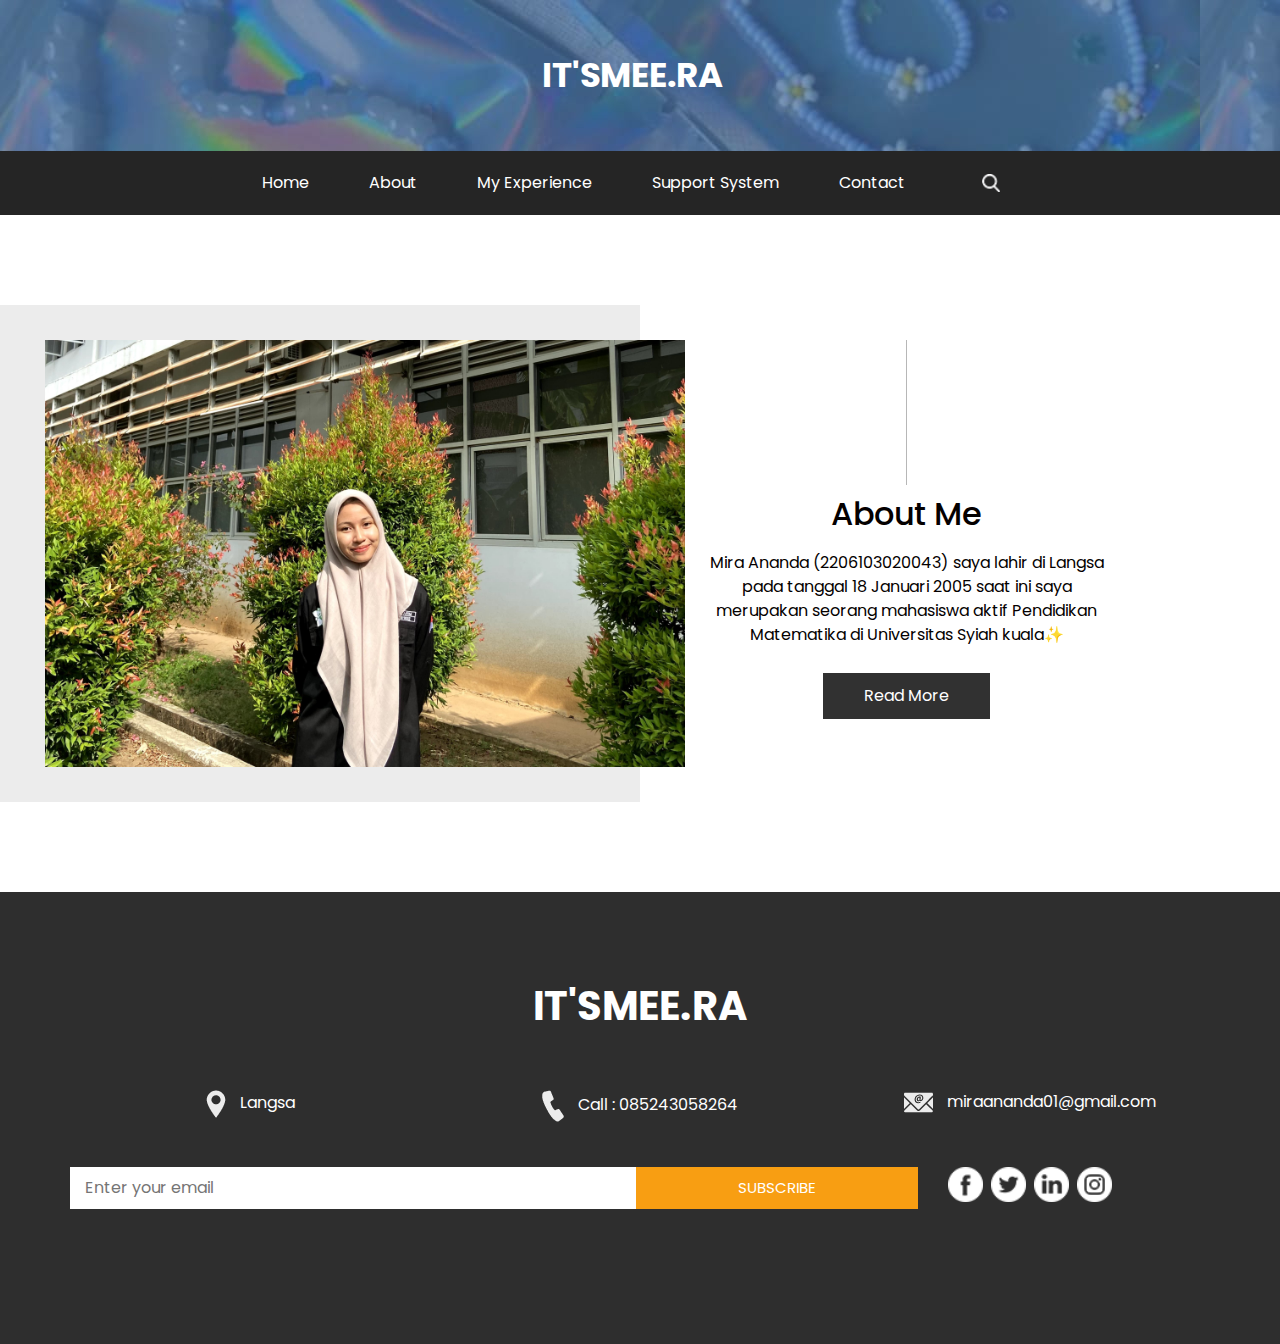
<file: about.html>
<!DOCTYPE html>
<html>

<head>
  <!-- Basic -->
  <meta charset="utf-8" />
  <meta http-equiv="X-UA-Compatible" content="IE=edge" />
  <!-- Mobile Metas -->
  <meta name="viewport" content="width=device-width, initial-scale=1, shrink-to-fit=no" />
  <!-- Site Metas -->
  <meta name="keywords" content="" />
  <meta name="description" content="" />
  <meta name="author" content="" />

  <title>it'smee.ra</title>

  <!-- slider stylesheet -->
  <link rel="stylesheet" type="text/css" href="https://cdnjs.cloudflare.com/ajax/libs/OwlCarousel2/2.1.3/assets/owl.carousel.min.css" />

  <!-- bootstrap core css -->
  <link rel="stylesheet" type="text/css" href="css/bootstrap.css" />

  <!-- fonts style -->
  <link href="https://fonts.googleapis.com/css?family=Baloo+Chettan|Dosis:400,600,700|Poppins:400,600,700&display=swap" rel="stylesheet" />
  <!-- Custom styles for this template -->
  <link href="css/style.css" rel="stylesheet" />
  <!-- responsive style -->
  <link href="css/responsive.css" rel="stylesheet" />
</head>

<body class="sub_page">
  <div class="hero_area">
    <!-- header section strats -->
    <div class="brand_box">
      <a class="navbar-brand" href="index.html">
        <span>
          it'smee.ra
        </span>
      </a>
    </div>
    <!-- end header section -->
  </div>

  <!-- nav section -->

  <section class="nav_section">
    <div class="container">
      <div class="custom_nav2">
        <nav class="navbar navbar-expand custom_nav-container ">
          <button class="navbar-toggler" type="button" data-toggle="collapse" data-target="#navbarSupportedContent" aria-controls="navbarSupportedContent" aria-expanded="false" aria-label="Toggle navigation">
            <span class="navbar-toggler-icon"></span>
          </button>

          <div class="collapse navbar-collapse" id="navbarSupportedContent">
            <div class="d-flex  flex-column flex-lg-row align-items-center">
              <ul class="navbar-nav  ">
                <li class="nav-item active">
                  <a class="nav-link" href="index.html">Home <span class="sr-only">(current)</span></a>
                </li>
                <li class="nav-item">
                  <a class="nav-link" href="about.html">About </a>
                </li>
                <li class="nav-item">
                  <a class="nav-link" href="myexperience.html">My Experience </a>
                </li>
                <li class="nav-item">
                  <a class="nav-link" href="testimonial.html">Support System </a>
                </li>
                <li class="nav-item">
                  <a class="nav-link" href="contact.html">Contact</a>
                </li>
               
              </ul>
              <form class="form-inline my-2 my-lg-0 ml-0 ml-lg-4 mb-3 mb-lg-0">
                <button class="btn  my-2 my-sm-0 nav_search-btn" type="submit"></button>
              </form>
            </div>
          </div>
        </nav>
      </div>
    </div>
  </section>

  <!-- end nav section -->

  <!-- about section -->

  <section class="about_section layout_padding">
    <div class="container-fluid">
      <div class="row">
        <div class="col-md-6 px-0">
          <div class="img-box">
            <img src="images/Mira.jpeg" alt="">
          </div>
        </div>
        <div class="col-md-5">
          <div class="detail-box">
            <div class="heading_container">
              <hr>
              <h2>
                About Me
              </h2>
            </div>
            <p>
              Mira Ananda (2206103020043)
              saya lahir di Langsa pada tanggal 18 Januari 2005
              saat ini saya merupakan seorang mahasiswa aktif Pendidikan Matematika di Universitas Syiah kuala✨
            </p>
            <a href= "portofoliomira.html" >Read More</a>
          </div>
        </div>
      </div>
    </div>
  </section>

  <!-- end about section -->

  <!-- info section -->

  <section class="info_section layout_padding">
    <div class="container">
      <div class="info_logo">
        <h2>
          it'smee.ra
        </h2>
      </div>
      <div class="info_contact">
        <div class="row">
          <div class="col-md-4">
            <a href="">
              <img src="images/location.png" alt="">
              <span>
                Langsa
              </span>
            </a>
          </div>
          <div class="col-md-4">
            <a href="">
              <img src="images/call.png" alt="">
              <span>
                Call : 085243058264
              </span>
            </a>
          </div>
          <div class="col-md-4">
            <a href="">
              <img src="images/mail.png" alt="">
              <span>
                miraananda01@gmail.com
              </span>
            </a>
          </div>
        </div>
      </div>
      <div class="row">
        <div class="col-md-8 col-lg-9">
          <div class="info_form">
            <form action="">
              <input type="text" placeholder="Enter your email">
              <button>
                subscribe
              </button>
            </form>
          </div>
        </div>
        <div class="col-md-4 col-lg-3">
          <div class="info_social">
            <div>
              <a href="">
                <img src="images/facebook-logo-button.png" alt="">
              </a>
            </div>
            <div>
              <a href="">
                <img src="images/twitter-logo-button.png" alt="">
              </a>
            </div>
            <div>
              <a href="">
                <img src="images/linkedin.png" alt="">
              </a>
            </div>
            <div>
              <a href="">
                <img src="images/instagram.png" alt="">
              </a>
            </div>
          </div>
        </div>
      </div>

    </div>
  </section>

  <!-- end info section -->


  <!-- footer section -->
 


  <script type="text/javascript" src="js/jquery-3.4.1.min.js"></script>
  <script type="text/javascript" src="js/bootstrap.js"></script>
  <script type="text/javascript" src="js/custom.js"></script>
</body>

</html>
</file>
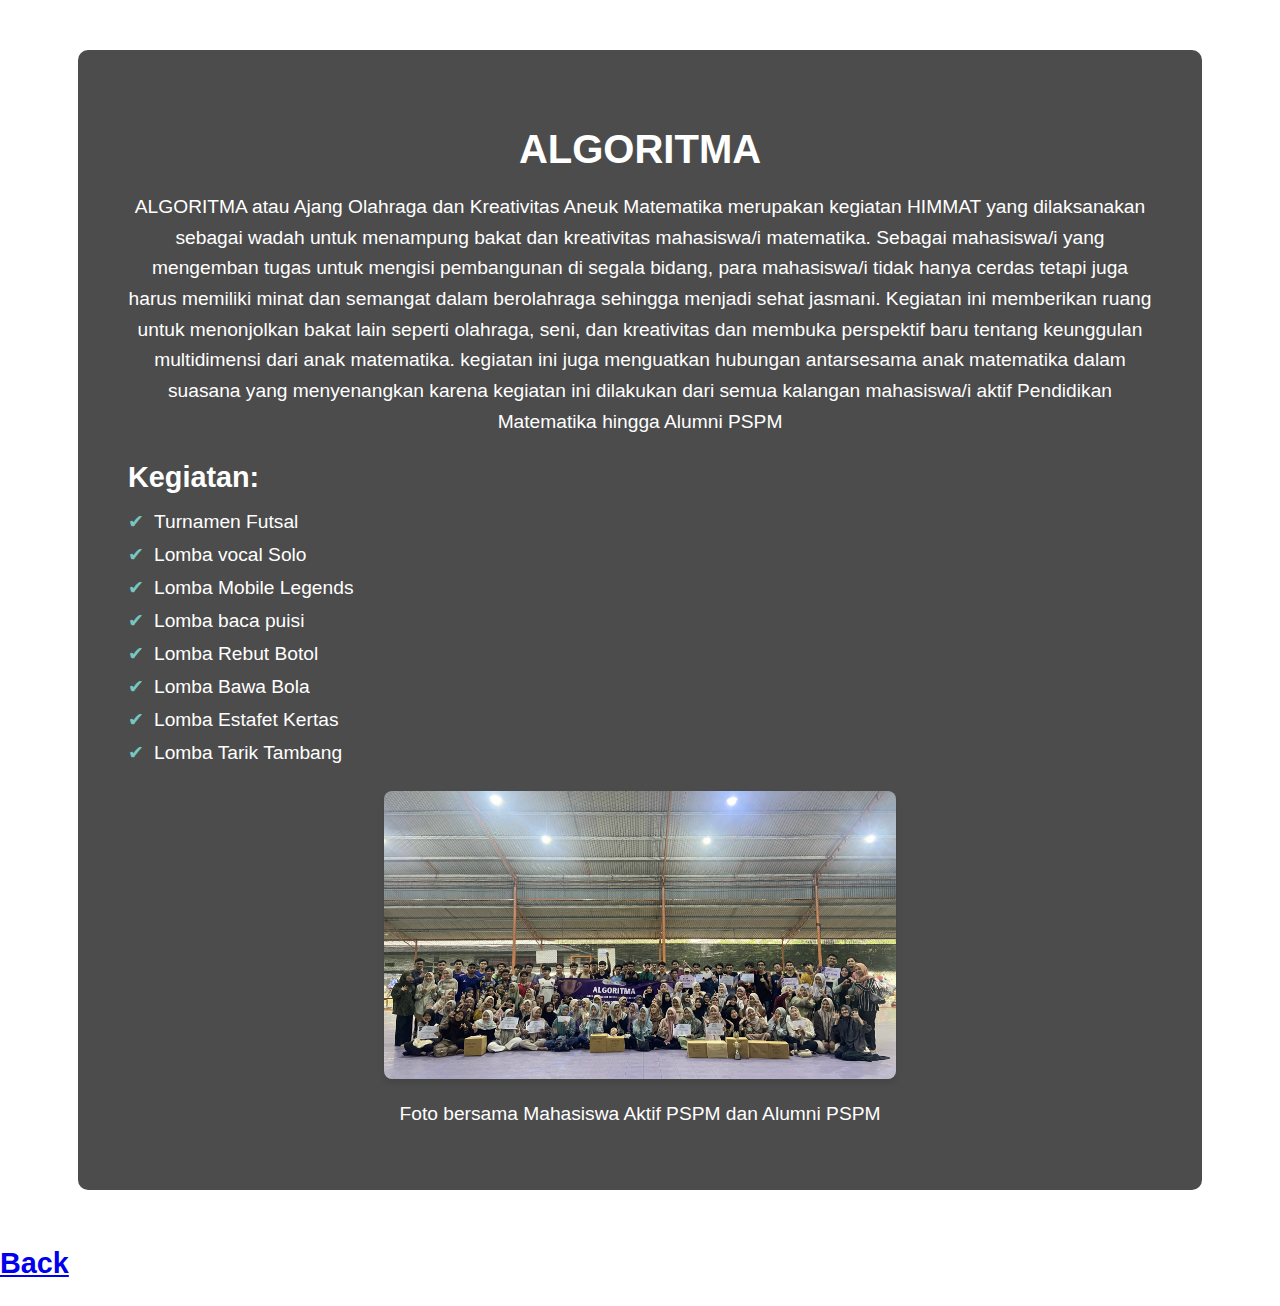
<file: algoritma.html>
<!DOCTYPE html>
<html lang="en">
<head>
    <meta charset="UTF-8">
    <meta name="viewport" content="width=device-width, initial-scale=1.0">
    <title>ALGORITMA</title>
    <style>
        body {
            font-family: Arial, sans-serif;
            margin: 0;
            padding: 0;
            background: url('https://example.com/sports_creativity_background.jpg') no-repeat center center fixed;
            background-size: cover;
            color: #fff;
        }
        .container {
            text-align: center;
            padding: 50px;
            background-color: rgba(0, 0, 0, 0.7);
            margin: 50px auto;
            border-radius: 10px;
            width: 80%;
        }
        h1 {
            font-size: 2.5em;
            margin-bottom: 20px;
        }
        img {
            display: block;
            max-width: 90%;
            max-width: 90%;
            max-height: 90%;
            border-radius: 10px;
            margin: 20px auto;
            border-radius: 8px;
            box-shadow: 0 4px 6px rgba(0, 0, 0, 0.1);
            
        }
        p {
            font-size: 1.2em;
            line-height: 1.6;
            margin: 10px 0;
        }
        .activities {
            margin-top: 20px;
            text-align: left;
        }
        .activities h2 {
            font-size: 1.8em;
            margin-bottom: 10px;}
            img {
            display: block;
            max-width: 50%;
            margin: 20px auto;
            border-radius: 8px;
            box-shadow: 0 4px 6px rgba(0, 0, 0, 0.1);
        }
        .activities ul {
            list-style: none;
            padding: 0;
        }
        .activities ul li {
            font-size: 1.2em;
            margin: 10px 0;
            display: flex;
            align-items: center;
        }
        .activities ul li::before {
            content: '✔';
            margin-right: 10px;
            color: #76c7c0;
        }
        footer {
            margin-top: 30px;
            font-size: 0.9em;
            color: #ccc;
        }
    </style>
</head>
<body>
    <div class="container">
        <h1>ALGORITMA</h1>
        <p>ALGORITMA atau Ajang Olahraga dan Kreativitas Aneuk Matematika merupakan kegiatan HIMMAT yang dilaksanakan sebagai wadah untuk menampung bakat dan kreativitas mahasiswa/i matematika.
            Sebagai mahasiswa/i yang mengemban tugas untuk mengisi pembangunan di segala bidang, para mahasiswa/i tidak hanya cerdas tetapi juga harus memiliki minat dan semangat dalam berolahraga sehingga menjadi sehat jasmani.
            Kegiatan ini memberikan ruang untuk menonjolkan bakat lain seperti olahraga, seni, dan kreativitas dan membuka perspektif baru tentang keunggulan multidimensi dari anak matematika.
        kegiatan ini juga menguatkan hubungan antarsesama anak matematika dalam suasana yang menyenangkan karena kegiatan ini dilakukan dari semua kalangan mahasiswa/i aktif Pendidikan Matematika hingga Alumni PSPM</P>
        <div class="activities">
            <h2>Kegiatan:</h2>
            <ul>
                <li>Turnamen Futsal</li>
                <li>Lomba  vocal Solo</li>
                <li>Lomba Mobile Legends</li>
                <li> Lomba baca puisi</li>
                <li>Lomba Rebut Botol</li>
                <li>Lomba Bawa Bola</li>
                <li>Lomba Estafet Kertas</li>
                <li>Lomba Tarik Tambang</li>
            </ul>
        </div>
<h1> <img src="images/ALGO2.jpeg" alt=""></h1>
<p>Foto bersama Mahasiswa Aktif PSPM dan Alumni PSPM</p>
    </div>
    <h2><p><a href="myexperience.html" class="btn btn-white btn-outline-white py-3 px-4">Back</a></p></h2>

    

</body>
</html>
</file>
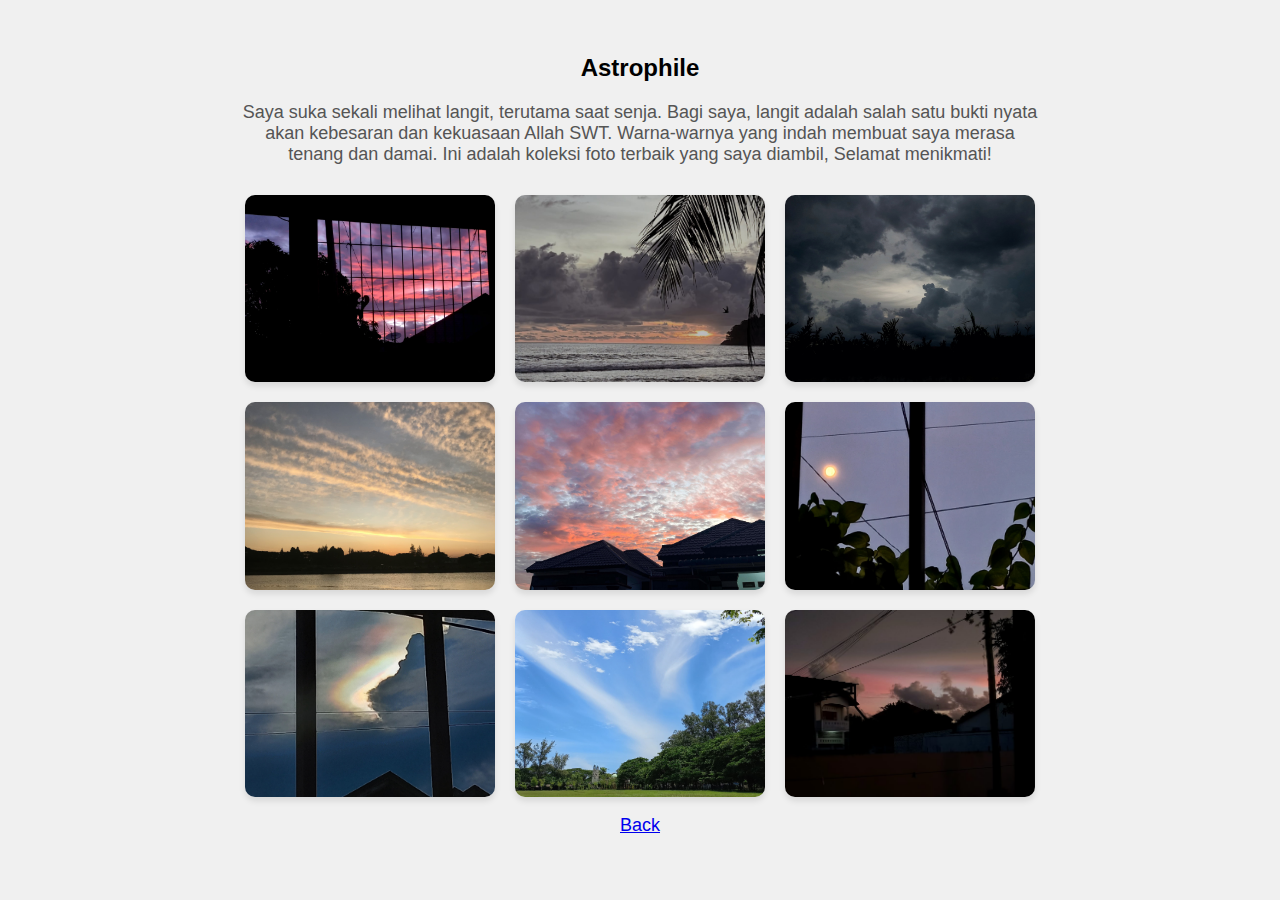
<file: astropile.html>
<!DOCTYPE html>
<html lang="en">
<head>
    <meta charset="UTF-8">
    <meta name="viewport" content="width=device-width, initial-scale=1.0">
    <title>Astrophile</title>
    <style>
        body {
            font-family: Arial, sans-serif;
            margin: 0;
            padding: 0;
            height: 100vh;
            display: flex;
            flex-direction: column;
            justify-content: center; /* Mengatur semua konten di tengah */
            align-items: center;
            background-color: #f0f0f0;
        }
        .content {
            text-align: center;
            max-width: 800px;
        }
        .content h1 {
            font-size: 32px;
            color: #222;
            margin-bottom: 20px; /* Jarak antara judul dan paragraf */
        }
        .content p {
            font-size: 18px;
            color: #555;
            margin-bottom: 30px; /* Jarak antara paragraf dan foto */
        }
        .photo-container {
            display: flex;
            justify-content: center;
            gap: 20px; /* Jarak horizontal antar foto */
            flex-wrap: wrap; /* Membuat foto turun ke baris berikut jika layar terlalu kecil */
        }
        .photo-container img {
            width: 250px; /* Mengatur lebar foto */
            height: auto;
            border-radius: 10px;
            box-shadow: 0 4px 6px rgba(0, 0, 0, 0.1);
            transition: transform 0.3s;
        }
        .photo-container img:hover {
            transform: scale(1.05);
            
        }
    </style>

</head>
<body>

<!-- Content -->
<div class="content">
    <!-- Profil -->
    <div class="section"> 
        <h2>Astrophile</h2>
        <p>Saya suka sekali melihat langit, terutama saat senja. 
            Bagi saya, langit adalah salah satu bukti nyata akan kebesaran dan kekuasaan Allah SWT. 
            Warna-warnya yang indah membuat saya merasa tenang dan damai.
            Ini adalah koleksi foto terbaik yang saya diambil, Selamat menikmati!</p>

    <div class="photo-container">
              <img src="images/L-1.jpeg" alt="">
              <img src="images/L-2.jpeg" alt="">
              <img src="images/L-3.jpeg" alt="">
              <img src="images/L-4.jpeg" alt="">
              <img src="images/L-5.jpeg" alt="">
              <img src="images/L-6.jpeg" alt="">
              <img src="images/L-7.jpeg" alt="">
              <img src="images/L-8.jpeg" alt="">
              <img src="images/L-9.jpeg" alt="">
    </div>
            <p><a href="myexperience.html" class="btn btn-white btn-outline-white py-3 px-4">Back</a></p>

</body>
</html>
</file>
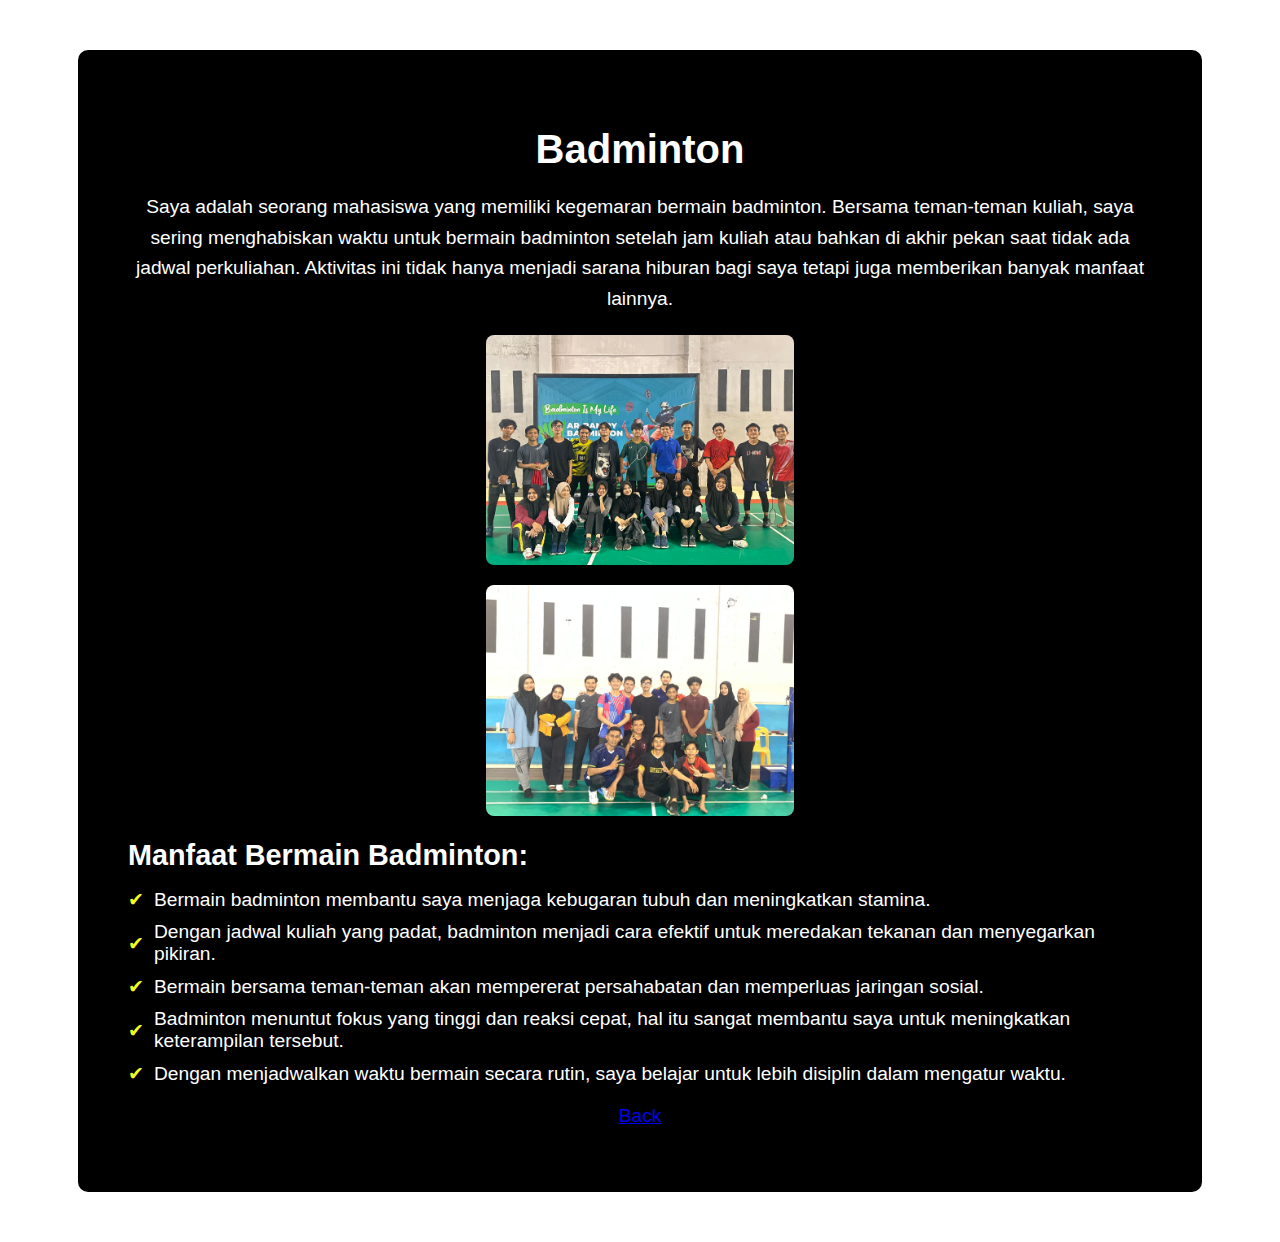
<file: badminton.html>
<!DOCTYPE html>
<html lang="en">
<head>
    <meta charset="UTF-8">
    <meta name="viewport" content="width=device-width, initial-scale=1.0">
    <title>Badminton</title>
    <style>
        body {
            font-family: Arial, sans-serif;
            margin: 0;
            padding: 0;
            background: url('https://example.com/badminton_background.jpg') no-repeat center center fixed;
            background-size: cover;
            color: #fff;
        }
        .container {
            text-align: center;
            padding: 50px;
            background-color: rgb(0, 0, 0);
            margin: 50px auto;
            border-radius: 10px;
            width: 80%;
        }
        h1 {
            font-size: 2.5em;
            margin-bottom: 20px;
        }
        p {
            font-size: 1.2em;
            line-height: 1.6;
            margin: 10px 0;
        }
        img {
            display: block;
            max-width: 30%;
            max-width: 30%;
            max-height: 30%;
            border-radius: 10px;
            margin: 20px auto;
            border-radius: 8px;
            box-shadow: 0 4px 6px rgba(0, 0, 0, 0.1);
            
        }
        .activities {
            margin-top: 20px;
            text-align: left;
        }
        .activities h2 {
            font-size: 1.8em;
            margin-bottom: 10px;
        }
        .activities ul {
            list-style: none;
            padding: 0;
        }
        .activities ul li {
            font-size: 1.2em;
            margin: 10px 0;
            display: flex;
            align-items: center;
        }
        .activities ul li::before {
            content: '✔';
            margin-right: 10px;
            color: #f0ff1f;
        }
        footer {
            margin-top: 30px;
            font-size: 0.9em;
            color: #ff8080;
        }
    </style>
</head>
<body>
    <div class="container">
        <h1>Badminton</h1>
        <p>Saya adalah seorang mahasiswa yang memiliki kegemaran bermain badminton. Bersama teman-teman kuliah, saya sering menghabiskan waktu untuk bermain badminton 
           setelah jam kuliah atau bahkan di akhir pekan saat tidak ada jadwal perkuliahan.
           Aktivitas ini tidak hanya menjadi sarana hiburan bagi saya tetapi juga memberikan banyak manfaat lainnya.
        </p>
        <img src="images/B-1 (1).jpeg" alt="">
              <img src="images/B-2.jpeg" alt="">
              
        <div class="activities">
            <h2>Manfaat Bermain Badminton:</h2>
            <ul>
                <li>Bermain badminton membantu saya menjaga kebugaran tubuh dan meningkatkan stamina.</li>
                
                <li>Dengan jadwal kuliah yang padat, badminton menjadi cara efektif untuk meredakan tekanan dan menyegarkan pikiran.</li>
                
                <li> Bermain bersama teman-teman akan mempererat persahabatan dan memperluas jaringan sosial.</li>
                
                <li> Badminton menuntut fokus yang tinggi dan reaksi cepat, hal itu sangat membantu saya untuk meningkatkan keterampilan tersebut.</li>
                
                <li> Dengan menjadwalkan waktu bermain secara rutin, saya belajar untuk lebih disiplin dalam mengatur waktu.</li>
            </ul>
        </div>

        <p><a href="myexperience.html" class="btn btn-white btn-outline-white py-3 px-4">Back</a></p>
    </div>
</body>
</html>
</file>
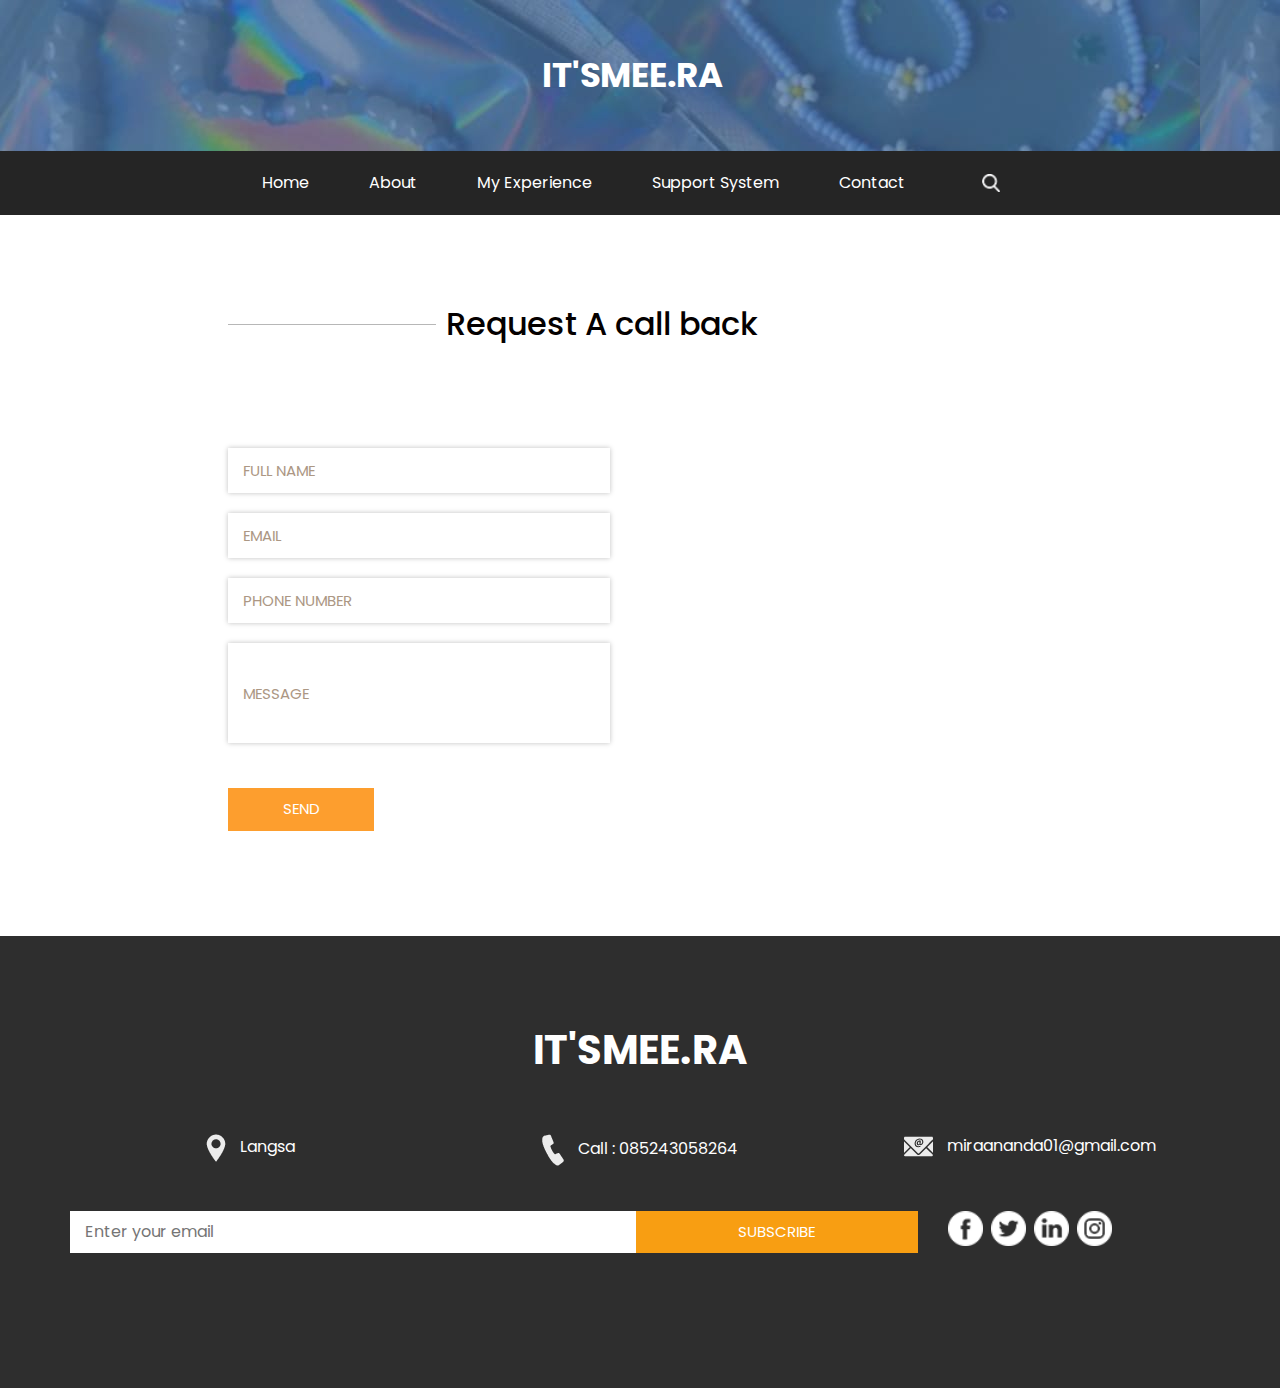
<file: contact.html>
<!DOCTYPE html>
<html>

<head>
  <!-- Basic -->
  <meta charset="utf-8" />
  <meta http-equiv="X-UA-Compatible" content="IE=edge" />
  <!-- Mobile Metas -->
  <meta name="viewport" content="width=device-width, initial-scale=1, shrink-to-fit=no" />
  <!-- Site Metas -->
  <meta name="keywords" content="" />
  <meta name="description" content="" />
  <meta name="author" content="" />

  
  <title>it'smee.ra</title>

  <!-- slider stylesheet -->
  <link rel="stylesheet" type="text/css" href="https://cdnjs.cloudflare.com/ajax/libs/OwlCarousel2/2.1.3/assets/owl.carousel.min.css" />

  <!-- bootstrap core css -->
  <link rel="stylesheet" type="text/css" href="css/bootstrap.css" />

  <!-- fonts style -->
  <link href="https://fonts.googleapis.com/css?family=Baloo+Chettan|Dosis:400,600,700|Poppins:400,600,700&display=swap" rel="stylesheet" />
  <!-- Custom styles for this template -->
  <link href="css/style.css" rel="stylesheet" />
  <!-- responsive style -->
  <link href="css/responsive.css" rel="stylesheet" />
</head>

<body class="sub_page">
  <div class="hero_area">
    <!-- header section strats -->
    <div class="brand_box">
      <a class="navbar-brand" href="index.html">
        <span>
          it'smee.ra
        </span>
      </a>
    </div>
    <!-- end header section -->
  </div>

  <!-- nav section -->

  <section class="nav_section">
    <div class="container">
      <div class="custom_nav2">
        <nav class="navbar navbar-expand custom_nav-container ">
          <button class="navbar-toggler" type="button" data-toggle="collapse" data-target="#navbarSupportedContent" aria-controls="navbarSupportedContent" aria-expanded="false" aria-label="Toggle navigation">
            <span class="navbar-toggler-icon"></span>
          </button>

          <div class="collapse navbar-collapse" id="navbarSupportedContent">
            <div class="d-flex  flex-column flex-lg-row align-items-center">
              <ul class="navbar-nav  ">
                <li class="nav-item active">
                  <a class="nav-link" href="index.html">Home <span class="sr-only">(current)</span></a>
                </li>
                <li class="nav-item">
                  <a class="nav-link" href="about.html">About </a>
                </li>
                <li class="nav-item">
                  <a class="nav-link" href="myexperience.html">My Experience </a>
                </li>
                <li class="nav-item">
                  <a class="nav-link" href="testimonial.html">Support System </a>
                </li>
                <li class="nav-item">
                  <a class="nav-link" href="contact.html">Contact</a>
                </li>
                
              </ul>
              <form class="form-inline my-2 my-lg-0 ml-0 ml-lg-4 mb-3 mb-lg-0">
                <button class="btn  my-2 my-sm-0 nav_search-btn" type="submit"></button>
              </form>
            </div>
          </div>
        </nav>
      </div>
    </div>
  </section>

  <!-- end nav section -->


  <!-- contact section -->
  <section class="contact_section layout_padding">
    <div class="container-fluid">
      <div class="row">
        <div class="offset-lg-2 col-md-10 offset-md-1">
          <div class="heading_container">
            <hr>
            <h2>
              Request A call back
            </h2>
          </div>
        </div>
      </div>

      <div class="layout_padding2-top">
        <div class="row">
          <div class="col-lg-4 offset-lg-2 col-md-5 offset-md-1">
            <form action="send-email.php" method="POST">
              <div class="contact_form-container">
                <div>
                  <div>
                    <input type="text" placeholder="Full Name" />
                  </div>
                  <div>
                    <input type="email" placeholder="Email" />
                  </div>
                  <div>
                    <input type="text" placeholder="Phone Number" />
                  </div>
                  <div>
                    <input type="text" class="message_input" placeholder="Message" />
                  </div>
                  <div>
                    <button type="submit">
                      Send
                    </button>
                  </div>
                </div>
              </div>
            </form>

          </div>
          <div class="col-md-6 px-0">
            <div class="map_container">
              <div class="map-responsive">
                <iframe src="https://www.google.com/maps/embed?pb=!1m18!1m12!1m3!1d3977.6094601005575!2d97.9696834739649!3d4.4834201435049845!2m3!1f0!2f0!3f0!3m2!1i1024!2i768!4f13.1!3m3!1m2!1s0x30379b0119e6b3d7%3A0x775a419d473d545e!2sRumah%20Mira%20Ananda!5e0!3m2!1sid!2sid!4v1731339227228!5m2!1sid!2sid" width="600" height="450" style="border:0;" allowfullscreen="" loading="lazy" referrerpolicy="no-referrer-when-downgrade"></iframe>
              </div>
            </div>
          </div>
        </div>
      </div>
    </div>
  </section>
  <!-- end contact section -->


  <!-- info section -->

  <section class="info_section layout_padding">
    <div class="container">
      <div class="info_logo">
        <h2>
          it'smee.ra
        </h2>
      </div>
      <div class="info_contact">
        <div class="row">
          <div class="col-md-4">
            <a href="">
              <img src="images/location.png" alt="">
              <span>
                Langsa
              </span>
            </a>
          </div>
          <div class="col-md-4">
            <a href="">
              <img src="images/call.png" alt="">
              <span>
                Call : 085243058264
              </span>
            </a>
          </div>
          <div class="col-md-4">
            <a href="mailto:miraananda01@example.com">
              <img src="images/mail.png" alt=" ">
              <span>
                miraananda01@gmail.com
              </span>
            </a>
          </div>
        </div>
      </div>
      <div class="row">
        <div class="col-md-8 col-lg-9">
          <div class="info_form">
            <form action="">
              <input type="text" placeholder="Enter your email">
              <button>
                subscribe
              </button>
            </form>
          </div>
        </div>
        <div class="col-md-4 col-lg-3">
          <div class="info_social">
            <div>
              <a href="">
                <img src="images/facebook-logo-button.png" alt="">
              </a>
            </div>
            <div>
              <a href="">
                <img src="images/twitter-logo-button.png" alt="">
              </a>
            </div>
            <div>
              <a href="">
                <img src="images/linkedin.png" alt="">
              </a>
            </div>
            <div>
              <a href="">
                <img src="images/instagram.png" alt="">
              </a>
            </div>
          </div>
        </div>
      </div>

    </div>
  </section>

  <!-- end info section -->


  <!-- footer section -->
  


  <script type="text/javascript" src="js/jquery-3.4.1.min.js"></script>
  <script type="text/javascript" src="js/bootstrap.js"></script>
  <script type="text/javascript" src="js/custom.js"></script>

</body>

</html>
</file>
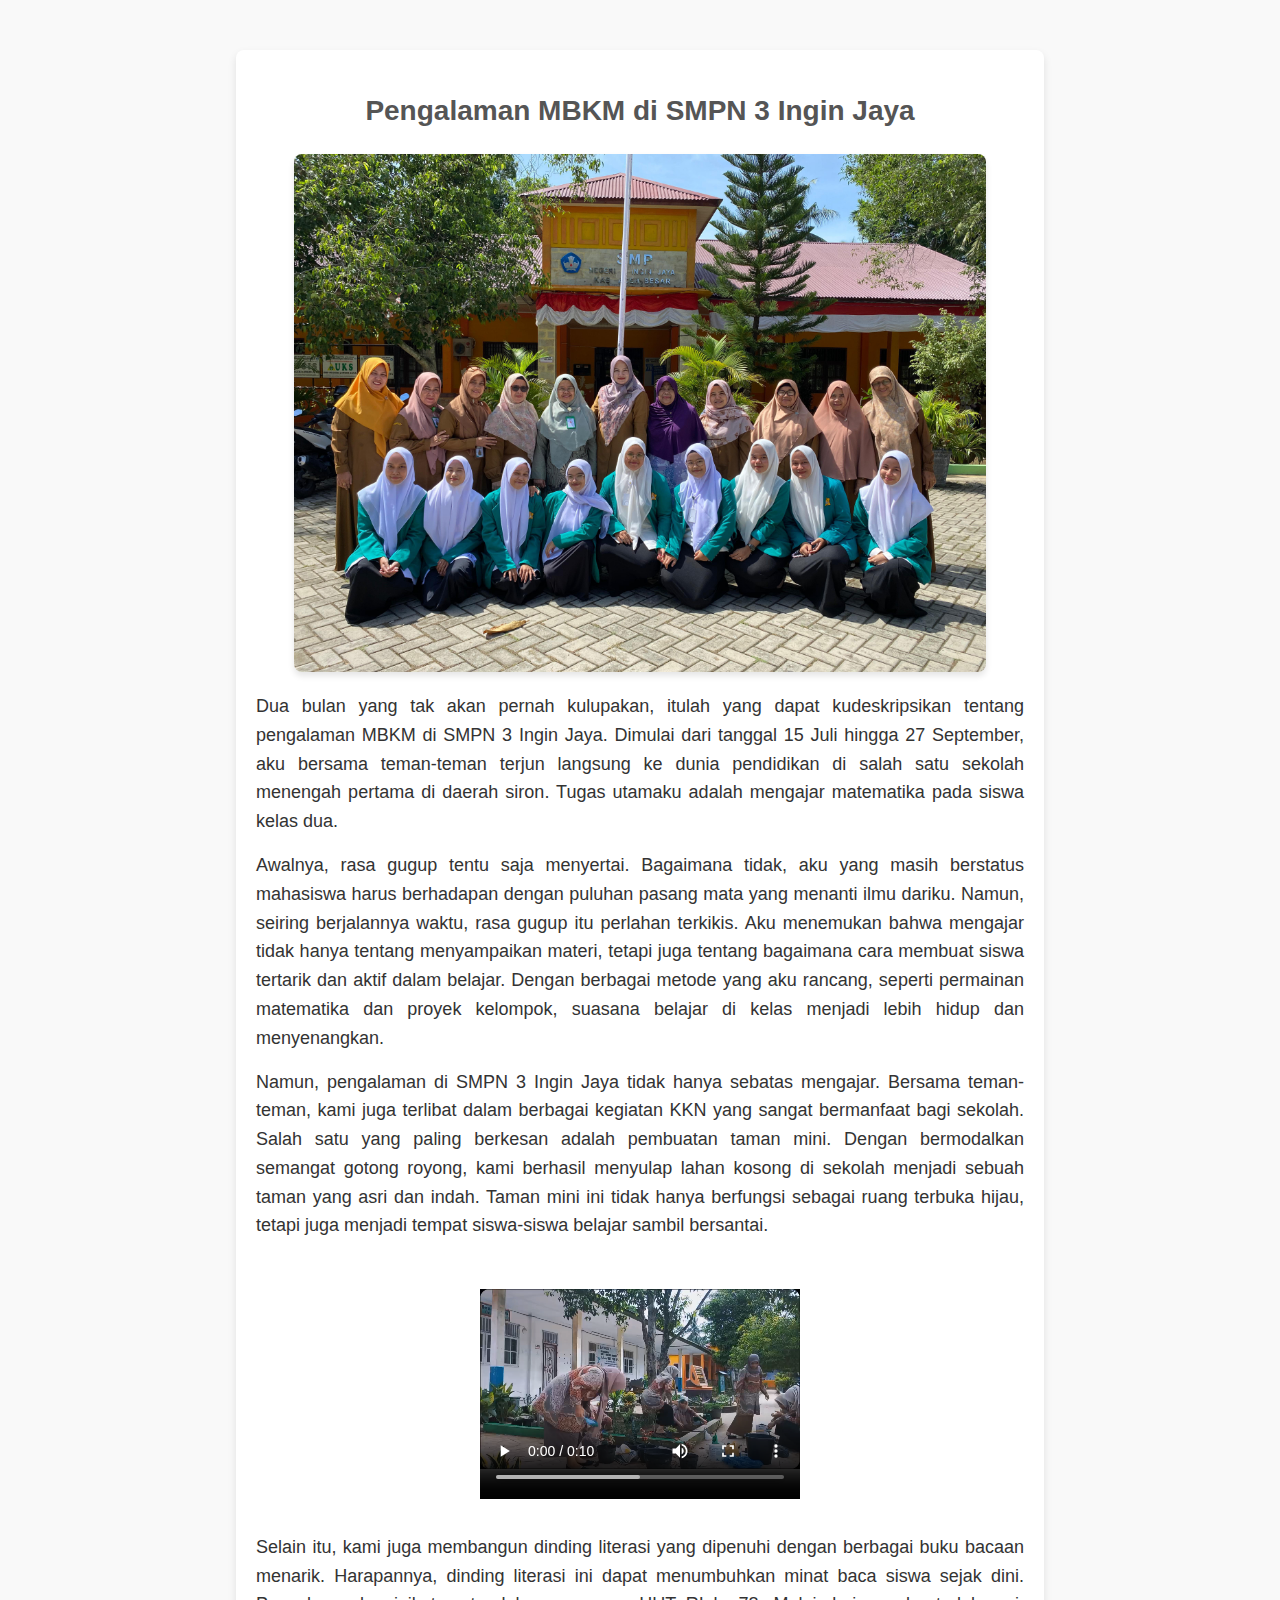
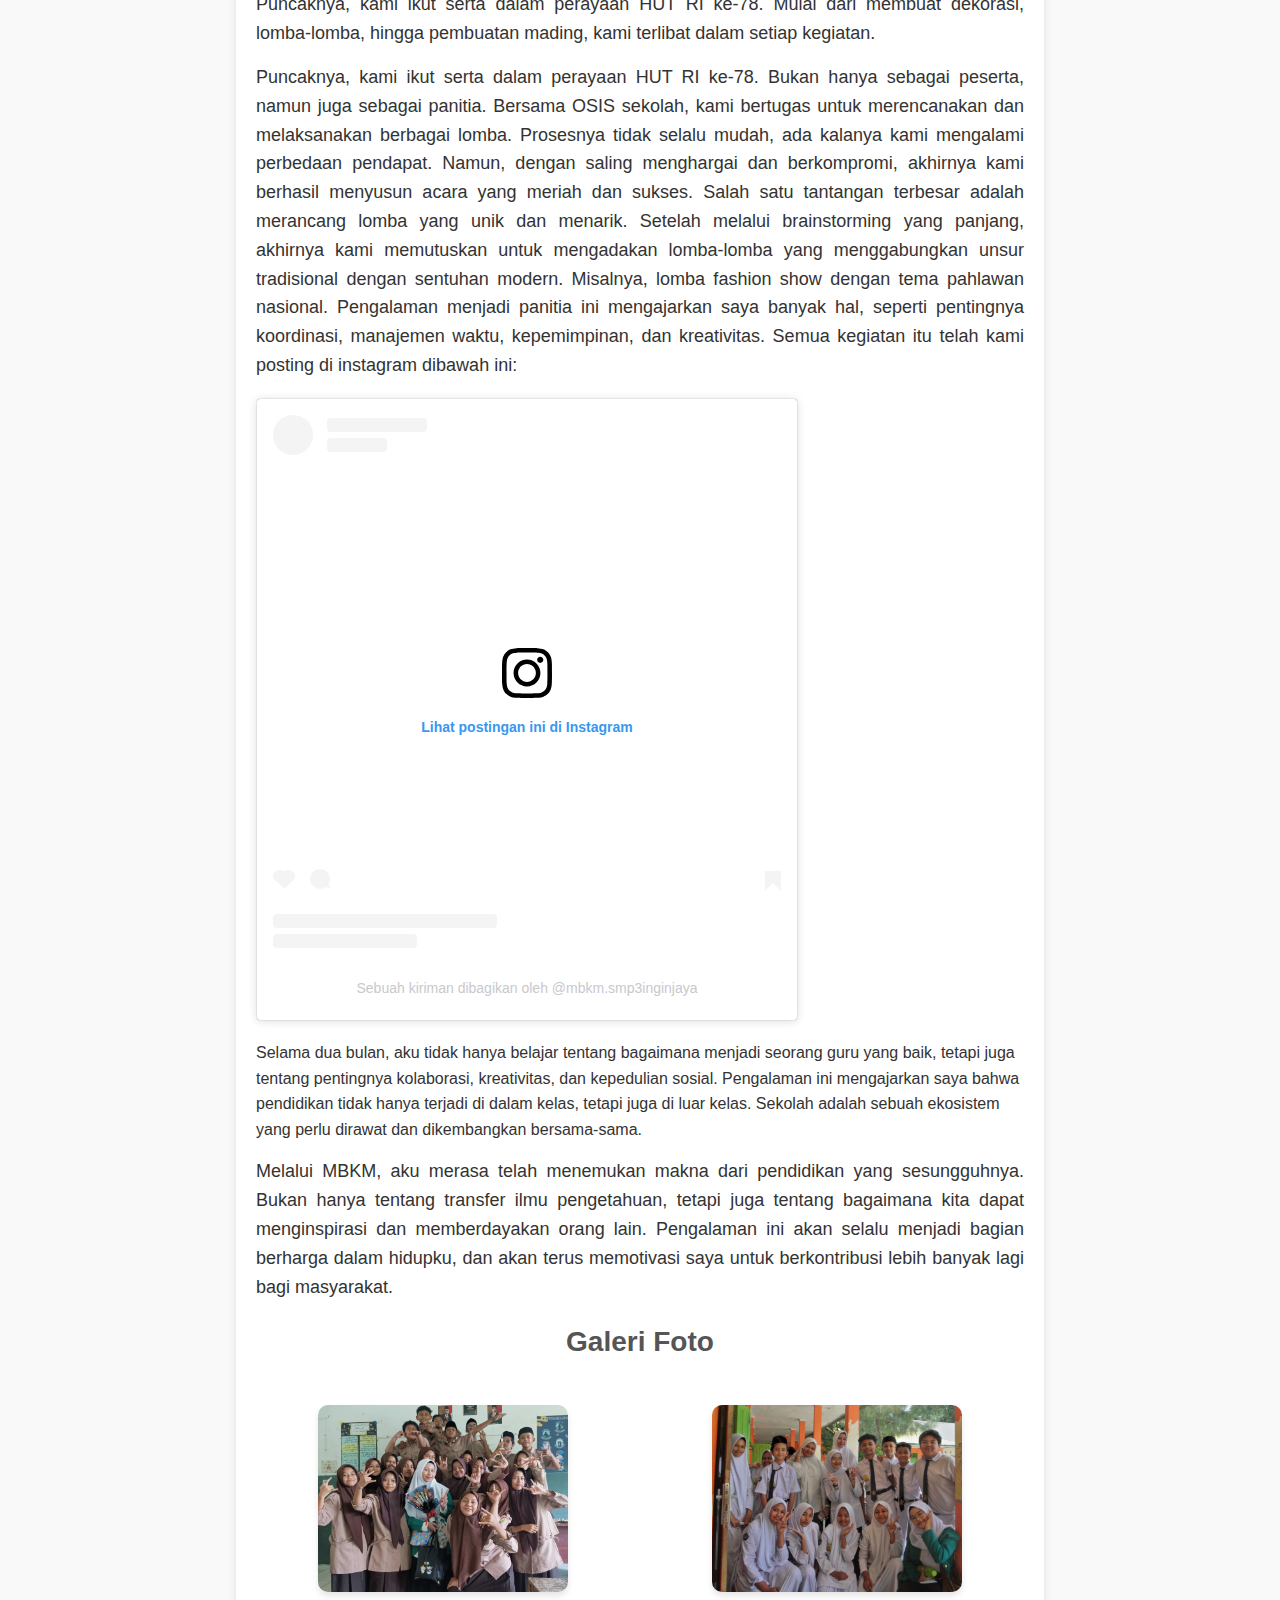
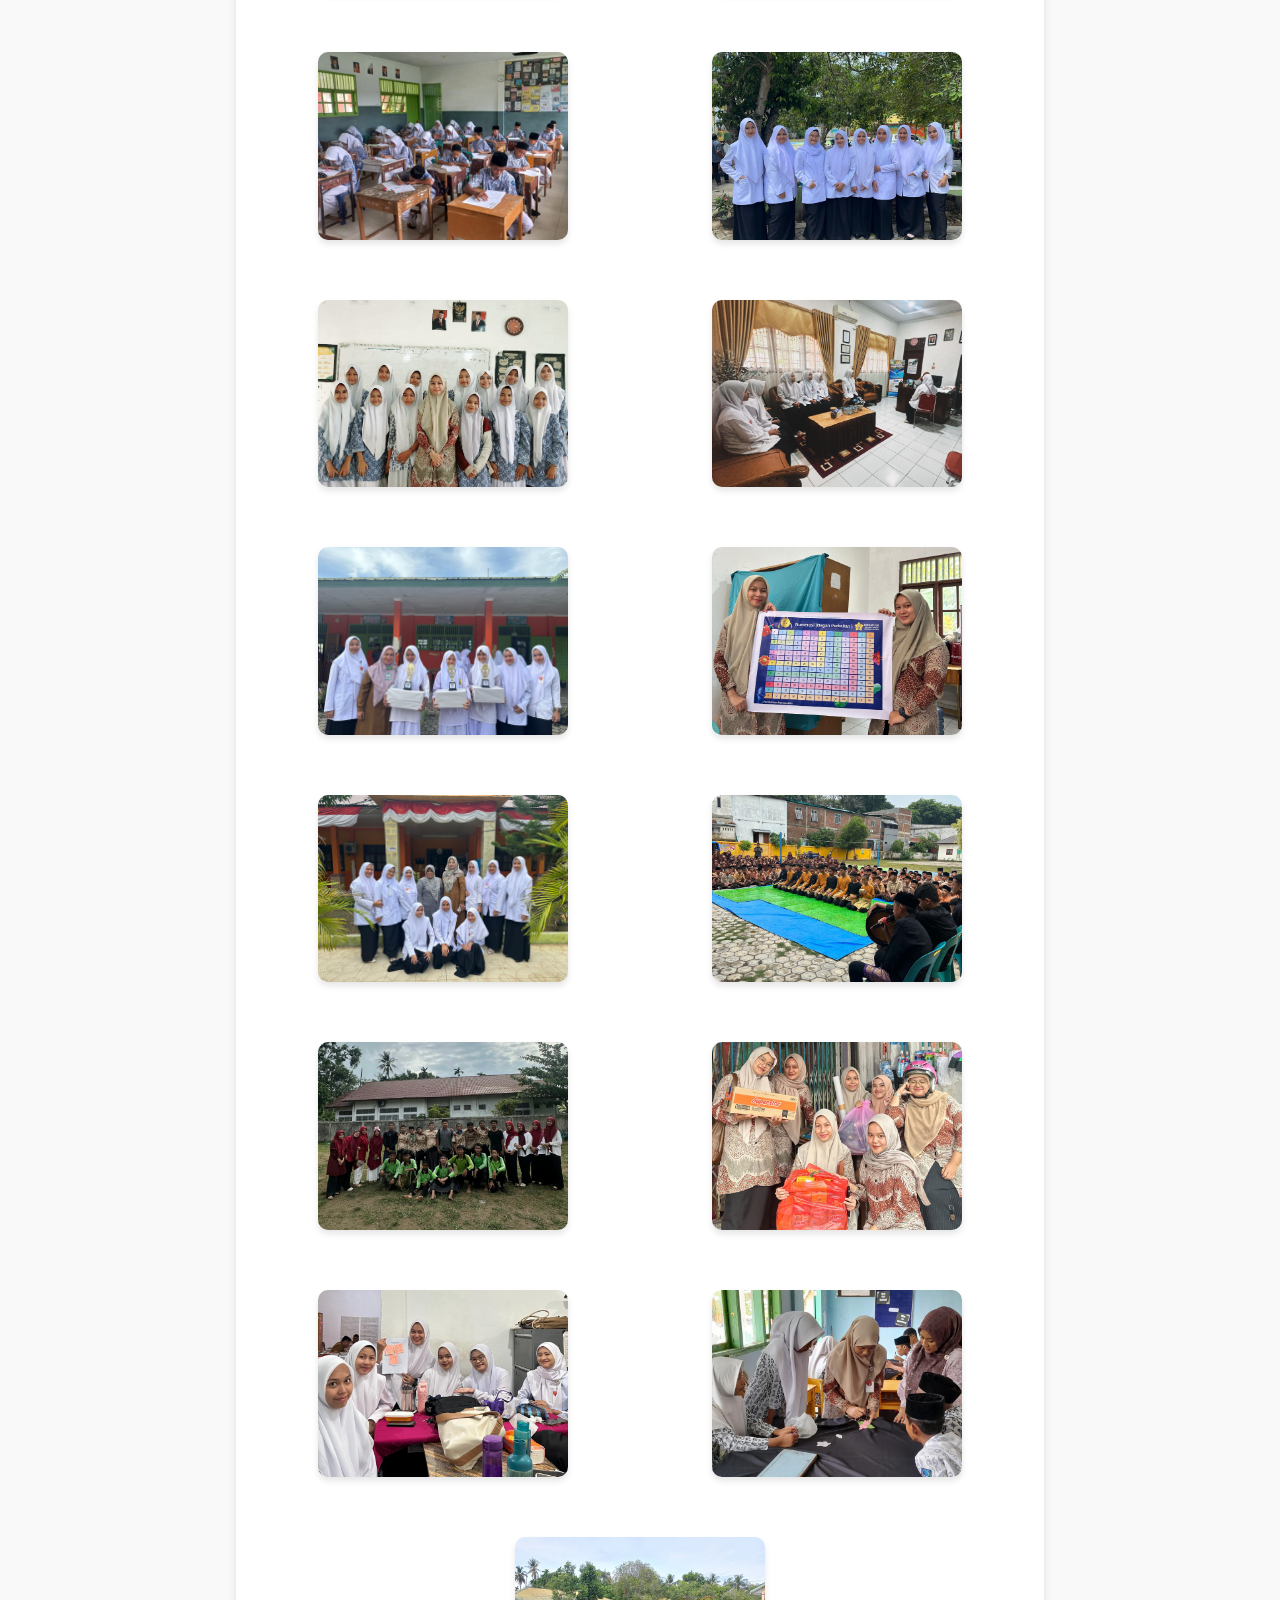
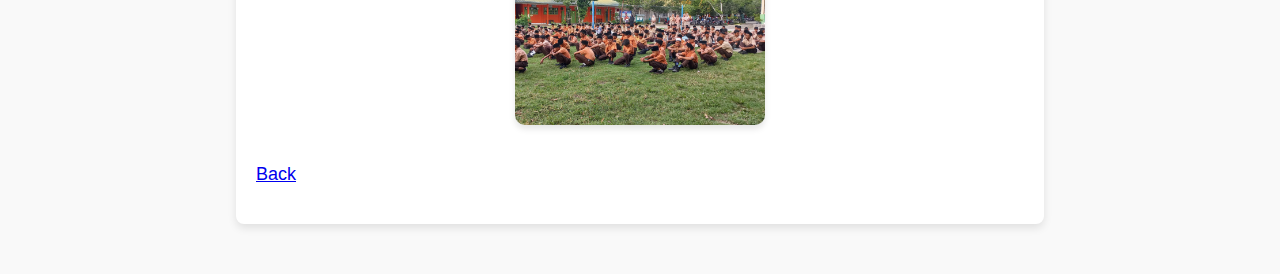
<file: MBKM.html>
<!DOCTYPE html>
<html lang="en">
<head>
    <meta charset="UTF-8">
    <meta name="viewport" content="width=device-width, initial-scale=1.0">
    <title>MBKM</title>
    <style>
        body {
            font-family: Arial, sans-serif;
            margin: 0;
            padding: 0;
            line-height: 1.6;
            background-color: #f9f9f9;
            color: #333;
        }
        .container {
            width: 60%;
            max-width: 800px;
            margin: 50px auto;
            padding: 20px;
            background: #fff;
            border-radius: 8px;
            box-shadow: 0 4px 8px rgba(0, 0, 0, 0.1);
        }
        h1 {
            text-align: center;
            color: #555;
            font-size: 28px;
            margin-bottom: 20px;
        }
        img {
            display: block;
            max-width: 90%;
            max-width: 90%;
            max-height: 90%;
            border-radius: 10px;
            margin: 20px auto;
            border-radius: 8px;
            box-shadow: 0 4px 6px rgba(0, 0, 0, 0.1);
            
        }
        .content p {
            font-size: 18px;
            color: #555;
            margin-bottom: 30px; /* Jarak antara paragraf dan foto */
        }
        .photo-container {
            display: flex;
            justify-content: center;
            gap: 20px; /* Jarak horizontal antar foto */
            flex-wrap: wrap; /* Membuat foto turun ke baris berikut jika layar terlalu kecil */
        }
        .photo-container img {
            width: 250px; /* Mengatur lebar foto */
            height: auto;
            border-radius: 10px;
            box-shadow: 0 4px 6px rgba(0, 0, 0, 0.1);
            transition: transform 0.3s;
        }
            
        p {
            margin: 15px 0;
            font-size: 18px;
            text-align: justify;
        }
        .highlight {
            font-weight: bold;
            color: #d9534f;
        }
    </style>
</head>
<body>
    <div class="container">
        <h1>Pengalaman MBKM di SMPN 3 Ingin Jaya</h1>
        <img src="images/foto awal.jpeg" alt="Tari Piring">
        <p>
            Dua bulan yang tak akan pernah kulupakan, itulah yang dapat kudeskripsikan tentang pengalaman MBKM di SMPN 3 Ingin Jaya. 
            Dimulai dari tanggal 15 Juli hingga 27 September, aku bersama teman-teman terjun langsung ke dunia pendidikan di salah satu sekolah menengah pertama di daerah siron. 
            Tugas utamaku adalah mengajar matematika pada siswa kelas dua.
        </p>
        <p>
            Awalnya, rasa gugup tentu saja menyertai. Bagaimana tidak, aku yang masih berstatus mahasiswa harus berhadapan dengan puluhan pasang mata yang menanti ilmu dariku. 
            Namun, seiring berjalannya waktu, rasa gugup itu perlahan terkikis. Aku menemukan bahwa mengajar tidak hanya tentang menyampaikan materi, tetapi juga tentang 
            bagaimana cara membuat siswa tertarik dan aktif dalam belajar. 
            Dengan berbagai metode yang aku rancang, seperti permainan matematika dan proyek kelompok, suasana belajar di kelas menjadi lebih hidup dan menyenangkan.
        <p>
            Namun, pengalaman di SMPN 3 Ingin Jaya tidak hanya sebatas mengajar. Bersama teman-teman, kami juga terlibat dalam berbagai kegiatan KKN yang sangat bermanfaat bagi sekolah.
            Salah satu yang paling berkesan adalah pembuatan taman mini. Dengan bermodalkan semangat gotong royong, 
            kami berhasil menyulap lahan kosong di sekolah menjadi sebuah taman yang asri dan indah. 
            Taman mini ini tidak hanya berfungsi sebagai ruang terbuka hijau, tetapi juga menjadi tempat siswa-siswa belajar sambil bersantai.
        </p>
        <h1> <video width="320" height="240" controls>
        <source src="images/taman mini.mp4" type="video/mp4">
        </video>
        </h1>
        <p>
            Selain itu, kami juga membangun dinding literasi yang dipenuhi dengan berbagai buku bacaan menarik. 
            Harapannya, dinding literasi ini dapat menumbuhkan minat baca siswa sejak dini. Puncaknya, kami ikut serta dalam perayaan HUT RI ke-78. 
            Mulai dari membuat dekorasi, lomba-lomba, hingga pembuatan mading, kami terlibat dalam setiap kegiatan.
        </p>
        <p>
            Puncaknya, kami ikut serta dalam perayaan HUT RI ke-78. Bukan hanya sebagai peserta, namun juga sebagai panitia. 
            Bersama OSIS sekolah, kami bertugas untuk merencanakan dan melaksanakan berbagai lomba. 
            Prosesnya tidak selalu mudah, ada kalanya kami mengalami perbedaan pendapat. Namun, dengan saling menghargai dan berkompromi, akhirnya kami berhasil menyusun acara yang meriah dan sukses. 
            Salah satu tantangan terbesar adalah merancang lomba yang unik dan menarik. Setelah melalui brainstorming yang panjang, akhirnya kami memutuskan untuk mengadakan lomba-lomba 
            yang menggabungkan unsur tradisional dengan sentuhan modern. Misalnya, lomba fashion show dengan tema pahlawan nasional. 
            Pengalaman menjadi panitia ini mengajarkan saya banyak hal, seperti pentingnya koordinasi, manajemen waktu, kepemimpinan, dan kreativitas. 
            Semua kegiatan itu telah kami posting di instagram dibawah ini:
       <h1> </p>
                   <blockquote class="instagram-media" data-instgrm-captioned data-instgrm-permalink="https://www.instagram.com/reel/C_GEsJFvd3u/?utm_source=ig_embed&amp;utm_campaign=loading" 
                   data-instgrm-version="14" style=" background:#FFF; border:0; border-radius:3px; box-shadow:0 0 1px 0 rgba(0,0,0,0.5),0 1px 10px 0 rgba(0,0,0,0.15); 
                   margin: 1px; max-width:540px; min-width:326px; padding:0; width:99.375%; width:-webkit-calc(100% - 2px); width:calc(100% - 2px);"><div style="padding:16px;"> 
                   <a href="https://www.instagram.com/reel/C_GEsJFvd3u/?utm_source=ig_embed&amp;utm_campaign=loading" style=" background:#FFFFFF; line-height:0; padding:0 0; text-align:center; 
                   text-decoration:none; width:100%;" target="_blank"> <div style=" display: flex; flex-direction: row; align-items: center;"> 
                   <div style="background-color: #F4F4F4; border-radius: 50%; flex-grow: 0; height: 40px; margin-right: 14px; width: 40px;">
                   </div> <div style="display: flex; flex-direction: column; flex-grow: 1; justify-content: center;"> <div style=" background-color: #F4F4F4; border-radius: 4px; flex-grow: 0; height: 14px; margin-bottom: 6px; width: 100px;"></div> <div style=" background-color: #F4F4F4; border-radius: 4px; flex-grow: 0; height: 14px; width: 60px;"></div></div></div><div style="padding: 19% 0;"></div> <div style="display:block; height:50px; margin:0 auto 12px; width:50px;"><svg width="50px" height="50px" viewBox="0 0 60 60" version="1.1" xmlns="https://www.w3.org/2000/svg" xmlns:xlink="https://www.w3.org/1999/xlink"><g stroke="none" stroke-width="1" fill="none" fill-rule="evenodd"><g transform="translate(-511.000000, -20.000000)" fill="#000000"><g><path d="M556.869,30.41 C554.814,30.41 553.148,32.076 553.148,34.131 C553.148,36.186 554.814,37.852 556.869,37.852 C558.924,37.852 560.59,36.186 560.59,34.131 C560.59,32.076 558.924,30.41 556.869,30.41 M541,60.657 C535.114,60.657 530.342,55.887 530.342,50 C530.342,44.114 535.114,39.342 541,39.342 C546.887,39.342 551.658,44.114 551.658,50 C551.658,55.887 546.887,60.657 541,60.657 M541,33.886 C532.1,33.886 524.886,41.1 524.886,50 C524.886,58.899 532.1,66.113 541,66.113 C549.9,66.113 557.115,58.899 557.115,50 C557.115,41.1 549.9,33.886 541,33.886 M565.378,62.101 C565.244,65.022 564.756,66.606 564.346,67.663 C563.803,69.06 563.154,70.057 562.106,71.106 C561.058,72.155 560.06,72.803 558.662,73.347 C557.607,73.757 556.021,74.244 553.102,74.378 C549.944,74.521 548.997,74.552 541,74.552 C533.003,74.552 532.056,74.521 528.898,74.378 C525.979,74.244 524.393,73.757 523.338,73.347 C521.94,72.803 520.942,72.155 519.894,71.106 C518.846,70.057 518.197,69.06 517.654,67.663 C517.244,66.606 516.755,65.022 516.623,62.101 C516.479,58.943 516.448,57.996 516.448,50 C516.448,42.003 516.479,41.056 516.623,37.899 C516.755,34.978 517.244,33.391 517.654,32.338 C518.197,30.938 518.846,29.942 519.894,28.894 C520.942,27.846 521.94,27.196 523.338,26.654 C524.393,26.244 525.979,25.756 528.898,25.623 C532.057,25.479 533.004,25.448 541,25.448 C548.997,25.448 549.943,25.479 553.102,25.623 C556.021,25.756 557.607,26.244 558.662,26.654 C560.06,27.196 561.058,27.846 562.106,28.894 C563.154,29.942 563.803,30.938 564.346,32.338 C564.756,33.391 565.244,34.978 565.378,37.899 C565.522,41.056 565.552,42.003 565.552,50 C565.552,57.996 565.522,58.943 565.378,62.101 M570.82,37.631 C570.674,34.438 570.167,32.258 569.425,30.349 C568.659,28.377 567.633,26.702 565.965,25.035 C564.297,23.368 562.623,22.342 560.652,21.575 C558.743,20.834 556.562,20.326 553.369,20.18 C550.169,20.033 549.148,20 541,20 C532.853,20 531.831,20.033 528.631,20.18 C525.438,20.326 523.257,20.834 521.349,21.575 C519.376,22.342 517.703,23.368 516.035,25.035 C514.368,26.702 513.342,28.377 512.574,30.349 C511.834,32.258 511.326,34.438 511.181,37.631 C511.035,40.831 511,41.851 511,50 C511,58.147 511.035,59.17 511.181,62.369 C511.326,65.562 511.834,67.743 512.574,69.651 C513.342,71.625 514.368,73.296 516.035,74.965 C517.703,76.634 519.376,77.658 521.349,78.425 C523.257,79.167 525.438,79.673 528.631,79.82 C531.831,79.965 532.853,80.001 541,80.001 C549.148,80.001 550.169,79.965 553.369,79.82 C556.562,79.673 558.743,79.167 560.652,78.425 C562.623,77.658 564.297,76.634 565.965,74.965 C567.633,73.296 568.659,71.625 569.425,69.651 C570.167,67.743 570.674,65.562 570.82,62.369 C570.966,59.17 571,58.147 571,50 C571,41.851 570.966,40.831 570.82,37.631"></path></g></g></g></svg></div><div style="padding-top: 8px;"> <div style=" color:#3897f0; font-family:Arial,sans-serif; font-size:14px; font-style:normal; font-weight:550; line-height:18px;">Lihat postingan ini di Instagram</div></div><div style="padding: 12.5% 0;"></div> <div style="display: flex; flex-direction: row; margin-bottom: 14px; align-items: center;"><div> <div style="background-color: #F4F4F4; border-radius: 50%; height: 12.5px; width: 12.5px; transform: translateX(0px) translateY(7px);"></div> <div style="background-color: #F4F4F4; height: 12.5px; transform: rotate(-45deg) translateX(3px) translateY(1px); width: 12.5px; flex-grow: 0; margin-right: 14px; margin-left: 2px;"></div> <div style="background-color: #F4F4F4; border-radius: 50%; height: 12.5px; width: 12.5px; transform: translateX(9px) translateY(-18px);"></div></div><div style="margin-left: 8px;"> <div style=" background-color: #F4F4F4; border-radius: 50%; flex-grow: 0; height: 20px; width: 20px;"></div> <div style=" width: 0; height: 0; border-top: 2px solid transparent; border-left: 6px solid #f4f4f4; border-bottom: 2px solid transparent; transform: translateX(16px) translateY(-4px) rotate(30deg)"></div></div><div style="margin-left: auto;"> <div style=" width: 0px; border-top: 8px solid #F4F4F4; border-right: 8px solid transparent; transform: translateY(16px);"></div> <div style=" background-color: #F4F4F4; flex-grow: 0; height: 12px; width: 16px; transform: translateY(-4px);"></div> <div style=" width: 0; height: 0; border-top: 8px solid #F4F4F4; border-left: 8px solid transparent; transform: translateY(-4px) translateX(8px);"></div></div></div> <div style="display: flex; flex-direction: column; flex-grow: 1; justify-content: center; margin-bottom: 24px;"> <div style=" background-color: #F4F4F4; border-radius: 4px; flex-grow: 0; height: 14px; margin-bottom: 6px; width: 224px;"></div> <div style=" background-color: #F4F4F4; border-radius: 4px; flex-grow: 0; height: 14px; width: 144px;"></div></div></a><p style=" color:#c9c8cd; font-family:Arial,sans-serif; font-size:14px; line-height:17px; margin-bottom:0; margin-top:8px; overflow:hidden; padding:8px 0 7px; text-align:center; text-overflow:ellipsis; white-space:nowrap;"><a href="https://www.instagram.com/reel/C_GEsJFvd3u/?utm_source=ig_embed&amp;utm_campaign=loading" style=" color:#c9c8cd; font-family:Arial,sans-serif; font-size:14px; font-style:normal; font-weight:normal; line-height:17px; text-decoration:none;" target="_blank">Sebuah kiriman dibagikan oleh @mbkm.smp3inginjaya</a></p></div></blockquote>
                <script async src="//www.instagram.com/embed.js"></script> 
        
        <p></h1>
            Selama dua bulan, aku tidak hanya belajar tentang bagaimana menjadi seorang guru yang baik, tetapi juga tentang pentingnya kolaborasi, kreativitas, dan kepedulian sosial. 
            Pengalaman ini mengajarkan saya bahwa pendidikan tidak hanya terjadi di dalam kelas, tetapi juga di luar kelas. 
            Sekolah adalah sebuah ekosistem yang perlu dirawat dan dikembangkan bersama-sama.
        </p>
        <p>
            Melalui MBKM, aku merasa telah menemukan makna dari pendidikan yang sesungguhnya. Bukan hanya tentang transfer ilmu pengetahuan, 
            tetapi juga tentang bagaimana kita dapat menginspirasi dan memberdayakan orang lain. 
            Pengalaman ini akan selalu menjadi bagian berharga dalam hidupku, dan akan terus memotivasi saya untuk berkontribusi lebih banyak lagi bagi masyarakat.
        </p>
        <div>
        <p> 
            <h1> Galeri Foto </h1>
            <div class="photo-container">
                <img src="images/K1.jpeg" alt="">
                <img src="images/K2.jpeg" alt="">
                <img src="images/K4 (2).jpeg" alt="">
                <img src="images/K4.jpeg" alt="">
                <img src="images/K3.jpeg" alt="">
                <img src="images/K6.jpeg" alt="">
                <img src="images/K7.jpeg" alt="">
                <img src="images/K8.jpeg" alt="">
                <img src="images/K9.jpeg" alt="">
                <img src="images/K10.jpeg" alt="">
                <img src="images/K11.jpeg" alt="">
                <img src="images/K12.jpeg" alt="">
                <img src="images/K13.jpeg" alt="">
                <img src="images/K15 (1).jpeg" alt="">
                <img src="images/K16.jpeg" alt="">
      </div>
        </p>
    <p><a href="myexperience.html" class="btn btn-white btn-outline-white py-3 px-4">Back</a></p>

    </div>
</body>
</html>
</file>
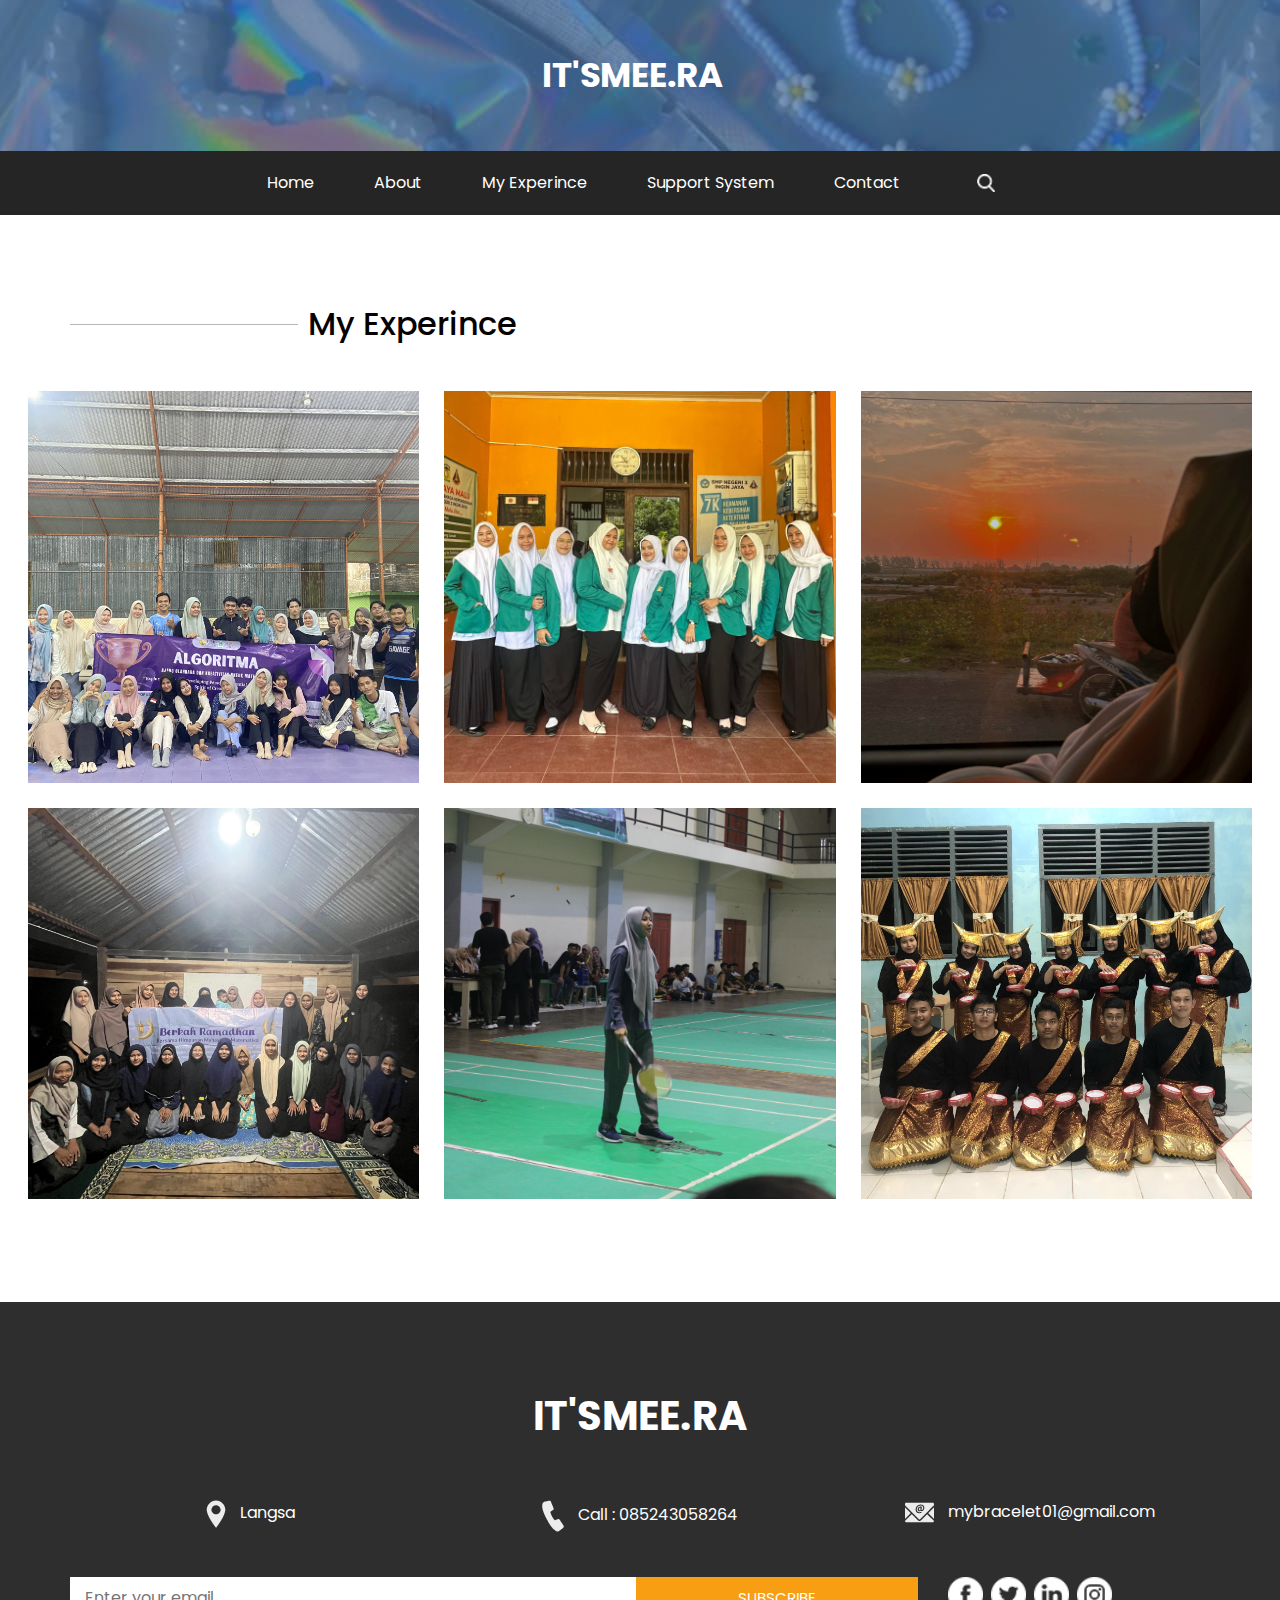
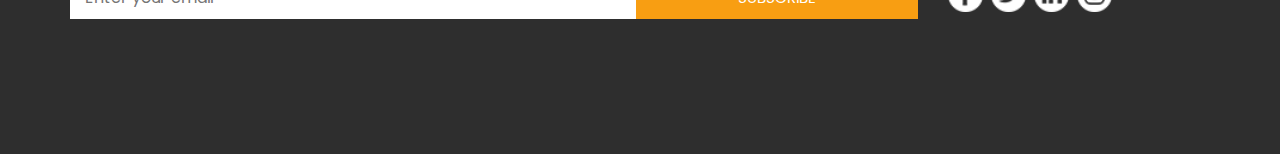
<file: myexperience.html>
<!DOCTYPE html>
<html>

<head>
  <!-- Basic -->
  <meta charset="utf-8" />
  <meta http-equiv="X-UA-Compatible" content="IE=edge" />
  <!-- Mobile Metas -->
  <meta name="viewport" content="width=device-width, initial-scale=1, shrink-to-fit=no" />
  <!-- Site Metas -->
  <meta name="keywords" content="" />
  <meta name="description" content="" />
  <meta name="author" content="" />

  <title>it'smee.ra</title>

  <!-- slider stylesheet -->
  <link rel="stylesheet" type="text/css" href="https://cdnjs.cloudflare.com/ajax/libs/OwlCarousel2/2.1.3/assets/owl.carousel.min.css" />

  <!-- bootstrap core css -->
  <link rel="stylesheet" type="text/css" href="css/bootstrap.css" />

  <!-- fonts style -->
  <link href="https://fonts.googleapis.com/css?family=Baloo+Chettan|Dosis:400,600,700|Poppins:400,600,700&display=swap" rel="stylesheet" />
  <!-- Custom styles for this template -->
  <link href="css/style.css" rel="stylesheet" />
  <!-- responsive style -->
  <link href="css/responsive.css" rel="stylesheet" />
</head>

<body class="sub_page">
  <div class="hero_area">
    <!-- header section strats -->
    <div class="brand_box">
      <a class="navbar-brand" href="index.html">
        <span>
          it'smee.ra
        </span>
      </a>
    </div>
    <!-- end header section -->
  </div>

  <!-- nav section -->

  <section class="nav_section">
    <div class="container">
      <div class="custom_nav2">
        <nav class="navbar navbar-expand custom_nav-container ">
          <button class="navbar-toggler" type="button" data-toggle="collapse" data-target="#navbarSupportedContent" aria-controls="navbarSupportedContent" aria-expanded="false" aria-label="Toggle navigation">
            <span class="navbar-toggler-icon"></span>
          </button>

          <div class="collapse navbar-collapse" id="navbarSupportedContent">
            <div class="d-flex  flex-column flex-lg-row align-items-center">
              <ul class="navbar-nav  ">
                <li class="nav-item active">
                  <a class="nav-link" href="index.html">Home <span class="sr-only">(current)</span></a>
                </li>
                <li class="nav-item">
                  <a class="nav-link" href="about.html">About </a>
                </li>
                <li class="nav-item">
                  <a class="nav-link" href="myexperience.html">My Experince </a>
                </li>
                <li class="nav-item">
                  <a class="nav-link" href="testimonial.html">Support System </a>
                </li>
                <li class="nav-item">
                  <a class="nav-link" href="contact.html">Contact  </a>
                </li>
              </ul>
              <form class="form-inline my-2 my-lg-0 ml-0 ml-lg-4 mb-3 mb-lg-0">
                <button class="btn  my-2 my-sm-0 nav_search-btn" type="submit"></button>
              </form>
            </div>
          </div>
        </nav>
      </div>
    </div>
  </section>

  <!-- end nav section -->

  <!-- fruit section -->

  <section class="fruit_section layout_padding">
    <div class="container">
      <div class="heading_container">
        <hr>
        <h2>
          My Experince
        </h2>
      </div>
    </div>
    <div class="container-fluid">

      <div class="fruit_container">
        <div class="box">
          <img src="images/algoritma.jpeg" alt="">
          <div class="link_box">
            <h5>
              ALGORITMA
            </h5>
            <a href="algoritma.html">
              History
            </a>
          </div>
        </div>
        <div class="box">
          <img src="images/mbkm.jpeg" alt="">
          <div class="link_box">
            <h5>
              MBKM
            </h5>
            <a href="MBKM.html">
              History
            </a>
          </div>
        </div>
        <div class="box">
          <img src="images/Astrophile.jpeg" alt="">
          <div class="link_box">
            <h5>
              Astrophile
            </h5>
            <a href="astropile.html">
              History 
            </a>
          </div>
        </div>
        <div class="box">
          <img src="images/berkah ramadhan.jpeg" alt="">
          <div class="link_box">
            <h5>
            Berkah Ramadhan
            </h5>
            <a href="berkah ramdhan.html">
              History
            </a>
          </div>
        </div>
        <div class="box">
          <img src="images/Badminton.jpeg" alt="">
          <div class="link_box">
            <h5>
              Badminton
            </h5>
            <a href="badminton.html">
              History
            </a>
          </div>
        </div>
        <div class="box">
          <img src="images/Tari Piring.jpeg" alt="">
          <div class="link_box">
            <h5>
              Tari Piring
            </h5>
            <a href="taripiring.html">
              History
            </a>
          </div>
        </div>
      </div>
    </div>
  </section>

  <!-- end fruit section -->


  <!-- info section -->

  <section class="info_section layout_padding">
    <div class="container">
      <div class="info_logo">
        <h2>
          it'smee.ra
        </h2>
      </div>
      <div class="info_contact">
        <div class="row">
          <div class="col-md-4">
            <a href="">
              <img src="images/location.png" alt="">
              <span>
                Langsa
              </span>
            </a>
          </div>
          <div class="col-md-4">
            <a href="">
              <img src="images/call.png" alt="">
              <span>
                Call : 085243058264
              </span>
            </a>
          </div>
          <div class="col-md-4">
            <a href="">
              <img src="images/mail.png" alt="">
              <span>
                mybracelet01@gmail.com
              </span>
            </a>
          </div>
        </div>
      </div>
      <div class="row">
        <div class="col-md-8 col-lg-9">
          <div class="info_form">
            <form action="">
              <input type="text" placeholder="Enter your email">
              <button>
                subscribe
              </button>
            </form>
          </div>
        </div>
        <div class="col-md-4 col-lg-3">
          <div class="info_social">
            <div>
              <a href="">
                <img src="images/facebook-logo-button.png" alt="">
              </a>
            </div>
            <div>
              <a href="">
                <img src="images/twitter-logo-button.png" alt="">
              </a>
            </div>
            <div>
              <a href="">
                <img src="images/linkedin.png" alt="">
              </a>
            </div>
            <div>
              <a href="">
                <img src="images/instagram.png" alt="">
              </a>
            </div>
          </div>
        </div>
      </div>

    </div>
  </section>

  <!-- end info section -->


 

  <script type="text/javascript" src="js/jquery-3.4.1.min.js"></script>
  <script type="text/javascript" src="js/bootstrap.js"></script>
  <script type="text/javascript" src="js/custom.js"></script>

</body>

</html>
</file>
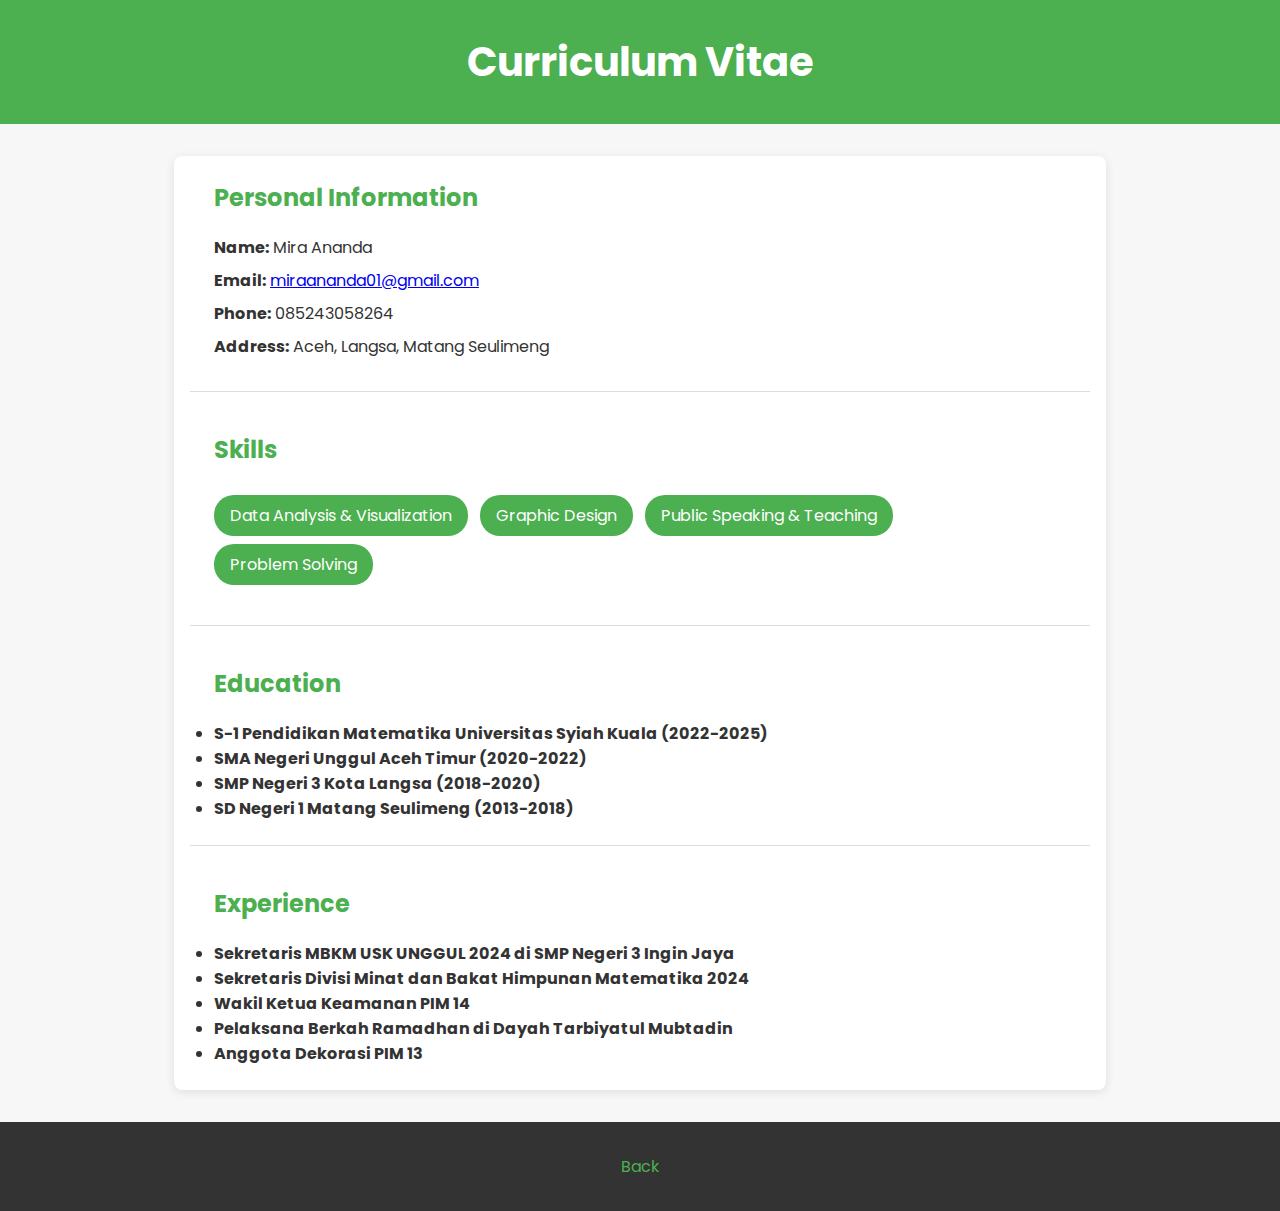
<file: portofoliomira.html>
<!DOCTYPE html>
<html lang="en">
<head>
    <meta charset="UTF-8">
    <meta name="viewport" content="width=device-width, initial-scale=1.0">
    <title>My CV</title>
    <link href="https://fonts.googleapis.com/css2?family=Poppins:wght@300;400;600&display=swap" rel="stylesheet">
    <style>
        body {
            margin: 0;
            font-family: 'Poppins', sans-serif;
            background-color: #f7f7f7;
            color: #333;
        }

        header {
            background-color: #4caf50;
            color: white;
            text-align: center;
            padding: 2rem 0;
        }

        header h1 {
            margin: 0;
            font-size: 2.5rem;
        }

        .container {
            max-width: 900px;
            margin: 2rem auto;
            padding: 0 1rem;
            background: white;
            box-shadow: 0 2px 10px rgba(0, 0, 0, 0.1);
            border-radius: 8px;
        }

        .section {
            padding: 1.5rem;
            border-bottom: 1px solid #ddd;
        }

        .section:last-child {
            border-bottom: none;
        }

        .section h2 {
            margin-top: 0;
            color: #4caf50;
        }

        .personal-info, .skills, .education, .experience {
            margin: 1rem 0;
        }

        .personal-info p, .skills p, .education p, .experience p {
            margin: 0.5rem 0;
        }

        .skills ul {
            list-style: none;
            padding: 0;
        }

        .skills ul li {
            background: #4caf50;
            color: white;
            display: inline-block;
            padding: 0.5rem 1rem;
            margin: 0.5rem 0.5rem 0 0;
            border-radius: 20px;
        }

        footer {
            background-color: #333;
            color: white;
            text-align: center;
            padding: 1rem 0;
            margin-top: 2rem;
        }

        footer a {
            color: #4caf50;
            text-decoration: none;
        }
    </style>
</head>
<body>
    <header>
        <h1>Curriculum Vitae</h1>
    </header>

    <div class="container">
        <section class="section personal-info">
            <h2>Personal Information</h2>
            <p><strong>Name:</strong> Mira Ananda</p>
            <p><strong>Email:</strong> <a href="mailto:miraananda01@example.com">miraananda01@gmail.com</a></p>
            <p><strong>Phone:</strong> 085243058264</p>
            <p><strong>Address:</strong> Aceh, Langsa, Matang Seulimeng</p>
        </section>

        <section class="section skills">
            <h2>Skills</h2>
            <ul>
                <li>Data Analysis & Visualization</li>
                <li>Graphic Design</li>
                <li>Public Speaking & Teaching</li>
                <li>Problem Solving</li>
            </ul>
        </section>

        <section class="section education">
            <h2>Education</h2>

            <li><strong>S-1 Pendidikan Matematika Universitas Syiah Kuala (2022-2025) </strong></li>
            <li><strong>SMA Negeri Unggul Aceh Timur (2020-2022) </strong></li>
            <li><strong>SMP Negeri 3 Kota Langsa (2018-2020) </strong></li>
            <li><strong>SD Negeri 1 Matang Seulimeng (2013-2018) </strong> </li>
        </section>

        <section class="section experience">
            <h2>Experience</h2>
            <strong><li>Sekretaris MBKM USK UNGGUL 2024 di SMP Negeri 3 Ingin Jaya</li>
                <li>Sekretaris Divisi Minat dan Bakat Himpunan Matematika 2024 </li>
                <li>Wakil Ketua Keamanan PIM 14</li>
                <li>Pelaksana Berkah Ramadhan di Dayah Tarbiyatul Mubtadin </li>
                <li>Anggota Dekorasi PIM 13</li></strong>
        </section>
    </div>

    <footer>
        <p> <a href="index.html">Back</a></p>
    </footer>
</body>
</html>
</file>
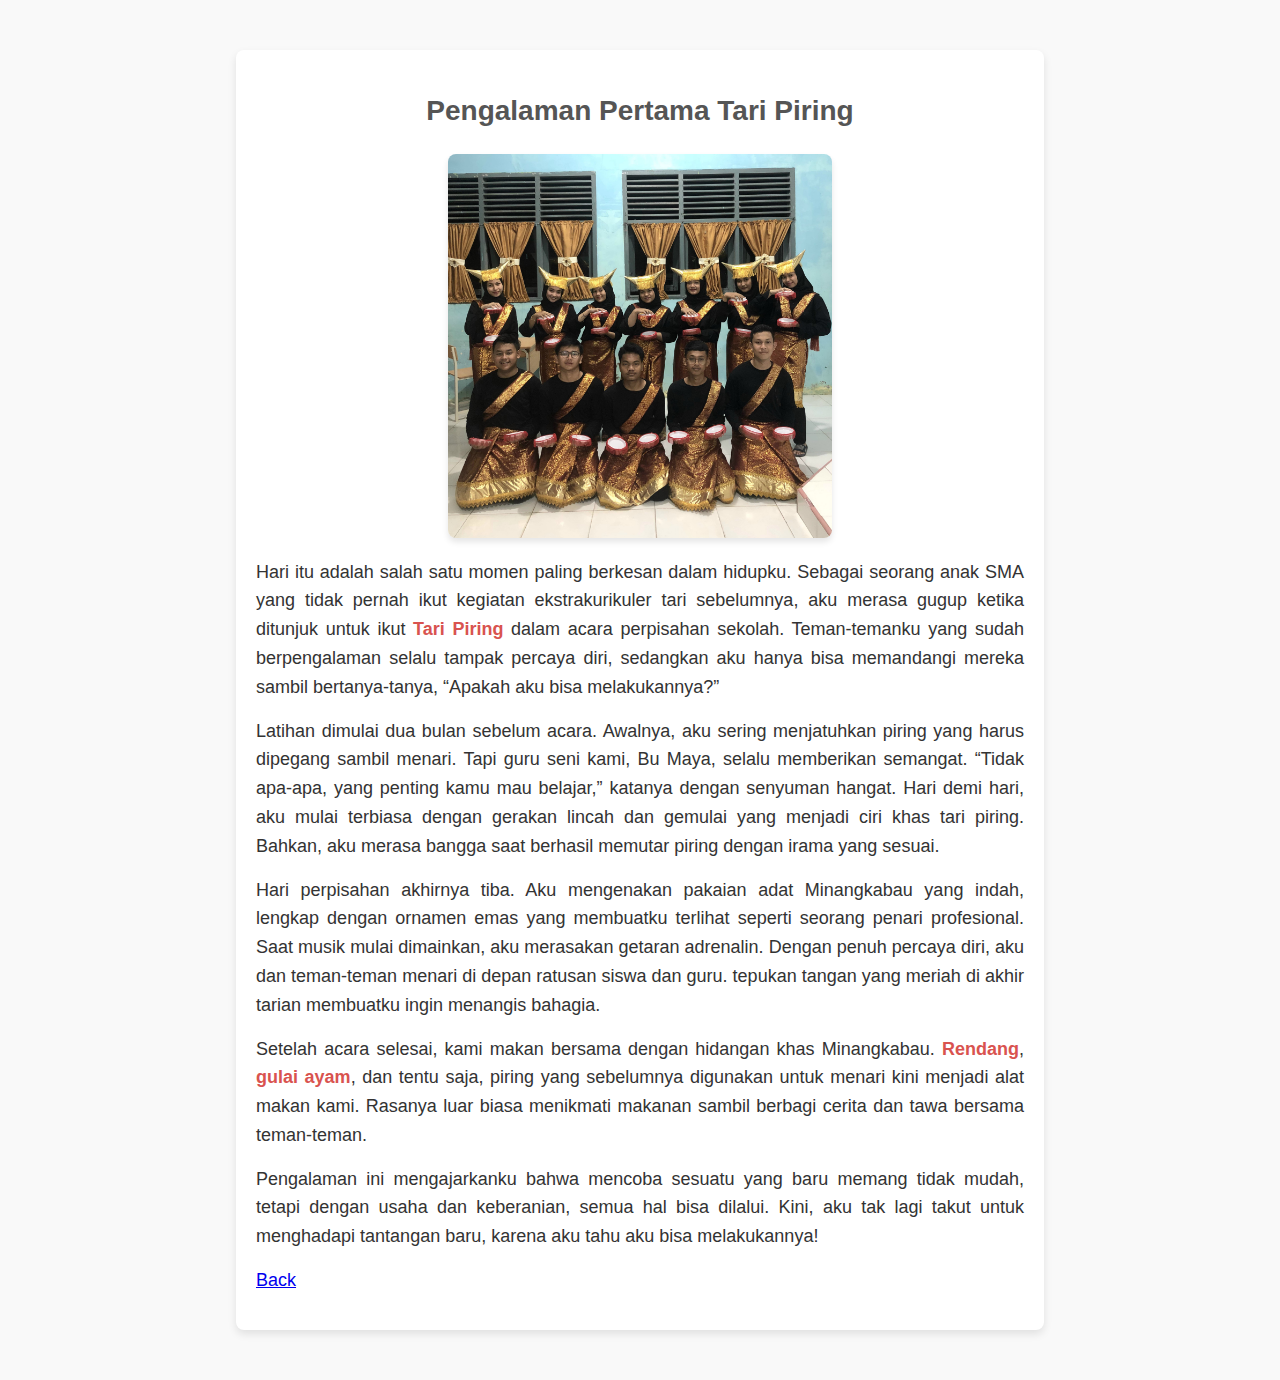
<file: taripiring.html>
<!DOCTYPE html>
<html lang="en">
<head>
    <meta charset="UTF-8">
    <meta name="viewport" content="width=device-width, initial-scale=1.0">
    <title>Tari Piring</title>
    <style>
        body {
            font-family: Arial, sans-serif;
            margin: 0;
            padding: 0;
            line-height: 1.6;
            background-color: #f9f9f9;
            color: #333;
        }
        .container {
            width: 60%;
            max-width: 800px;
            margin: 50px auto;
            padding: 20px;
            background: #fff;
            border-radius: 8px;
            box-shadow: 0 4px 8px rgba(0, 0, 0, 0.1);
        }
        h1 {
            text-align: center;
            color: #555;
            font-size: 28px;
            margin-bottom: 20px;
        }
        img {
            display: block;
            max-width: 50%;
            margin: 20px auto;
            border-radius: 8px;
            box-shadow: 0 4px 6px rgba(0, 0, 0, 0.1);
        }
        p {
            margin: 15px 0;
            font-size: 18px;
            text-align: justify;
        }
        .highlight {
            font-weight: bold;
            color: #d9534f;
        }
    </style>
</head>
<body>
    <div class="container">
        <h1>Pengalaman Pertama Tari Piring</h1>
        <img src="images/Tari Piring.jpeg" alt="Tari Piring">
        <p>
            Hari itu adalah salah satu momen paling berkesan dalam hidupku. Sebagai seorang anak SMA yang tidak pernah ikut
            kegiatan ekstrakurikuler tari sebelumnya, aku merasa gugup ketika ditunjuk untuk ikut <span class="highlight">Tari Piring</span>
            dalam acara perpisahan sekolah. Teman-temanku yang sudah berpengalaman selalu tampak percaya diri, sedangkan aku
            hanya bisa memandangi mereka sambil bertanya-tanya, “Apakah aku bisa melakukannya?”
        </p>
        <p>
            Latihan dimulai dua bulan sebelum acara. Awalnya, aku sering menjatuhkan piring yang harus dipegang sambil menari.
            Tapi guru seni kami, Bu Maya, selalu memberikan semangat. “Tidak apa-apa, yang penting kamu mau belajar,” katanya
            dengan senyuman hangat. Hari demi hari, aku mulai terbiasa dengan gerakan lincah dan gemulai yang menjadi ciri khas
            tari piring. Bahkan, aku merasa bangga saat berhasil memutar piring dengan irama yang sesuai.
        <p>
            Hari perpisahan akhirnya tiba. Aku mengenakan pakaian adat Minangkabau yang indah, lengkap dengan ornamen emas
            yang membuatku terlihat seperti seorang penari profesional. Saat musik mulai dimainkan, aku merasakan getaran
            adrenalin. Dengan penuh percaya diri, aku dan teman-teman menari di depan ratusan siswa dan guru. tepukan tangan yang meriah
            di akhir tarian membuatku ingin menangis bahagia.
        </p>
        <p>
            Setelah acara selesai, kami makan bersama dengan hidangan khas Minangkabau. <span class="highlight">Rendang</span>,
            <span class="highlight">gulai ayam</span>, dan tentu saja, piring yang sebelumnya digunakan untuk menari kini
            menjadi alat makan kami. Rasanya luar biasa menikmati makanan sambil berbagi cerita dan tawa bersama teman-teman.
        </p>
        <p>
            Pengalaman ini mengajarkanku bahwa mencoba sesuatu yang baru memang tidak mudah, tetapi dengan usaha dan keberanian,
            semua hal bisa dilalui. Kini, aku tak lagi takut untuk menghadapi tantangan baru, karena aku tahu aku bisa melakukannya!
        </p>
    <p><a href="myexperience.html" class="btn btn-white btn-outline-white py-3 px-4">Back</a></p>

    </div>
</body>
</html>
</file>
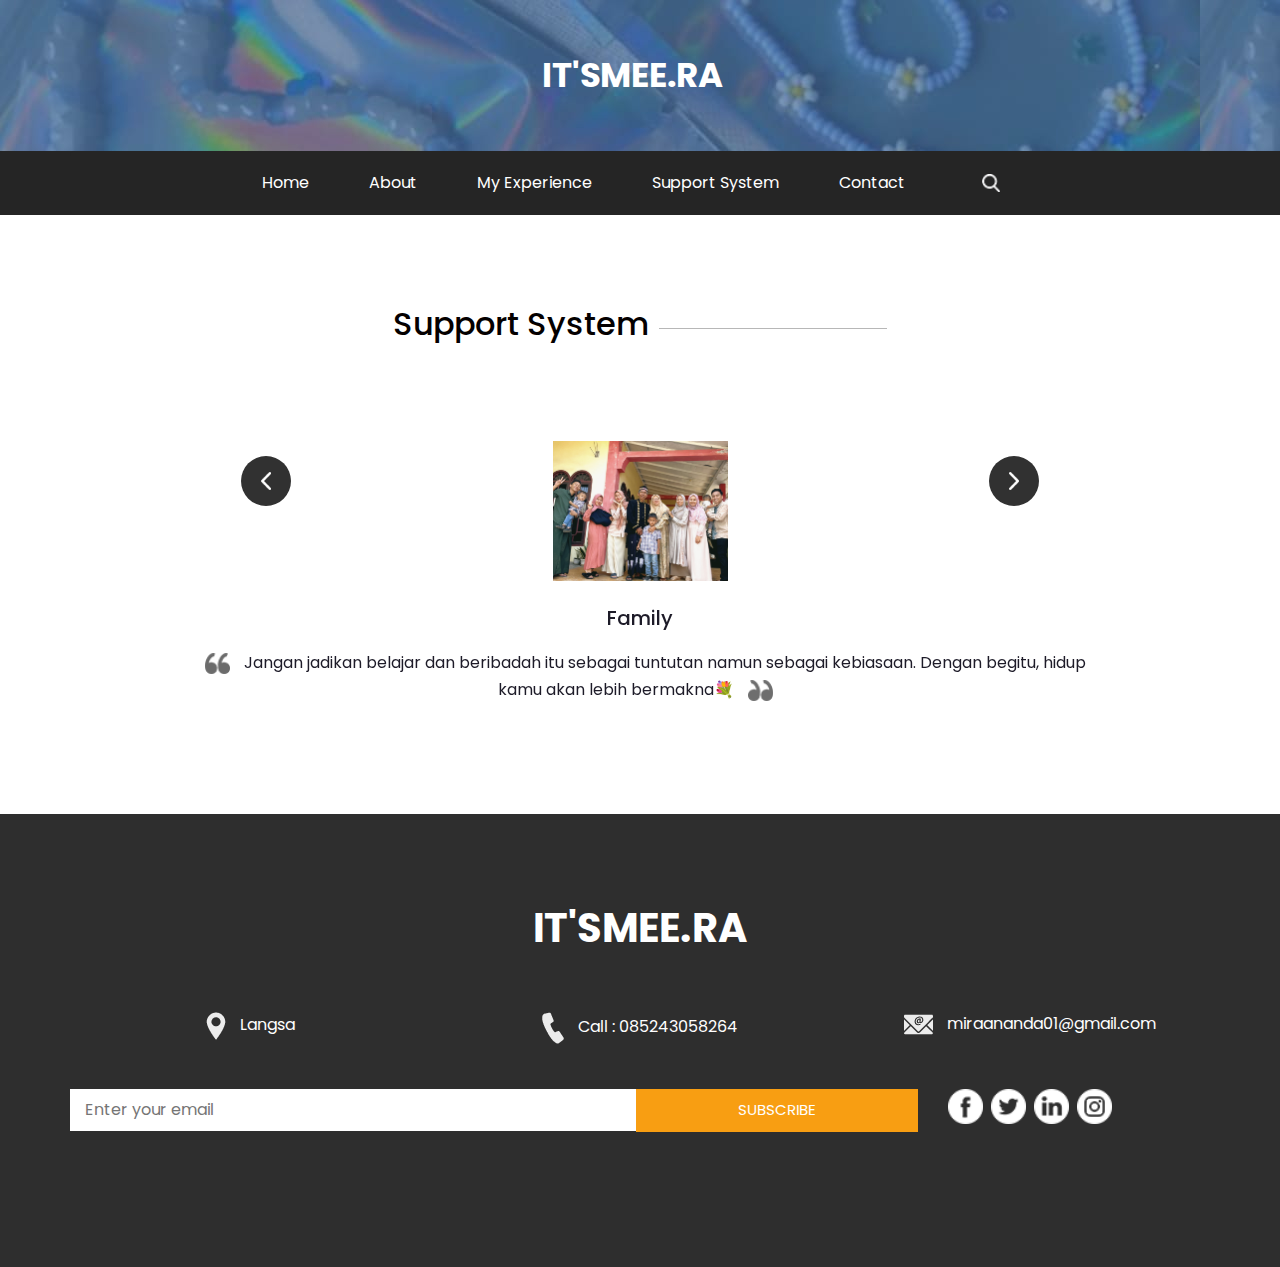
<file: testimonial.html>
<!DOCTYPE html>
<html>

<head>
  <!-- Basic -->
  <meta charset="utf-8" />
  <meta http-equiv="X-UA-Compatible" content="IE=edge" />
  <!-- Mobile Metas -->
  <meta name="viewport" content="width=device-width, initial-scale=1, shrink-to-fit=no" />
  <!-- Site Metas -->
  <meta name="keywords" content="" />
  <meta name="description" content="" />
  <meta name="author" content="" />

  <title>it'smee.ra</title>

  <!-- slider stylesheet -->
  <link rel="stylesheet" type="text/css" href="https://cdnjs.cloudflare.com/ajax/libs/OwlCarousel2/2.1.3/assets/owl.carousel.min.css" />

  <!-- bootstrap core css -->
  <link rel="stylesheet" type="text/css" href="css/bootstrap.css" />

  <!-- fonts style -->
  <link href="https://fonts.googleapis.com/css?family=Baloo+Chettan|Dosis:400,600,700|Poppins:400,600,700&display=swap" rel="stylesheet" />
  <!-- Custom styles for this template -->
  <link href="css/style.css" rel="stylesheet" />
  <!-- responsive style -->
  <link href="css/responsive.css" rel="stylesheet" />
</head>

<body class="sub_page">
  <div class="hero_area">
    <!-- header section strats -->
    <div class="brand_box">
      <a class="navbar-brand" href="index.html">
        <span>
          it'smee.ra
        </span>
      </a>
    </div>
    <!-- end header section -->
  </div>

  <!-- nav section -->

  <section class="nav_section">
    <div class="container">
      <div class="custom_nav2">
        <nav class="navbar navbar-expand custom_nav-container ">
          <button class="navbar-toggler" type="button" data-toggle="collapse" data-target="#navbarSupportedContent" aria-controls="navbarSupportedContent" aria-expanded="false" aria-label="Toggle navigation">
            <span class="navbar-toggler-icon"></span>
          </button>

          <div class="collapse navbar-collapse" id="navbarSupportedContent">
            <div class="d-flex  flex-column flex-lg-row align-items-center">
              <ul class="navbar-nav  ">
                <li class="nav-item active">
                  <a class="nav-link" href="index.html">Home <span class="sr-only">(current)</span></a>
                </li>
                <li class="nav-item">
                  <a class="nav-link" href="about.html">About </a>
                </li>
                <li class="nav-item">
                  <a class="nav-link" href="myexperience.html">My Experience </a>
                </li>
                <li class="nav-item">
                  <a class="nav-link" href="testimonial.html">Support System </a>
                </li>
                <li class="nav-item">
                  <a class="nav-link" href="contact.html">Contact</a>
                </li>
                
              </ul>
              <form class="form-inline my-2 my-lg-0 ml-0 ml-lg-4 mb-3 mb-lg-0">
                <button class="btn  my-2 my-sm-0 nav_search-btn" type="submit"></button>
              </form>
            </div>
          </div>
        </nav>
      </div>
    </div>
  </section>

  <!-- end nav section -->


  <!-- client section -->

  <section class="client_section layout_padding">
    <div class="container ">
      <div class="heading_container">
        <h2>
          Support System
        </h2>
        <hr>
      </div>
      <div id="carouselExample2Controls" class="carousel slide" data-ride="carousel">
        <div class="carousel-inner">
          <div class="carousel-item active">
            <div class="client_container layout_padding-top">
              <div class="img-box">
                <img src="images/Family.jpeg" width: 250px; 
                height: auto; alt=" ">
              </div>
              <div class="detail-box">
                <h5>
                 Family
                </h5>
                <p>
                  <img  src="images/left-quote.png" alt="">
                  <span> Jangan jadikan belajar dan beribadah itu sebagai tuntutan namun sebagai kebiasaan.
                    Dengan begitu, hidup kamu akan lebih bermakna💐
                  </span>
                  <img src="images/right-quote.png" alt=""> <br>
                </p>
              </div>
            </div>
          </div>
          <div class="carousel-item">
            <div class="client_container layout_padding-top">
              <div class="img-box">
                <img src="images/BF-1.jpeg" alt="">
              </div>
              <div class="detail-box">
                <h5>
                 BestFriend
                </h5>
                <p>
                  <img src="images/left-quote.png" alt="">
                  <span>
                    "Kamu punya hak untuk menentukan jalan hidupmu sendiri. 
                    Jangan ragu untuk mengejar mimpi dan ambisi kamu, selama itu positif dan bermanfaat."
                  </span>
                  <img src="images/right-quote.png" alt=""> <br>
                  
                </p>
              </div>
            </div>
          </div>
          <div class="carousel-item">
            <div class="client_container layout_padding-top">
              <div class="img-box">
                <img src="images/BF-2 (1).jpeg" alt="">
              </div>
              <div class="detail-box">
                <h5>
                  BestFriend
                </h5>
                <p>
                  <img src="images/left-quote.png" alt="">
                  <span>
                    Kalau lagi banyak masalah, ingat ya, Allah nggak pernah tidur. 
                    Dia selalu ada buat kita. Coba deh perbanyak doa dan istighfar. 
                  </span>
                  <img src="images/right-quote.png" alt=""> <br>
                  
                </p>
              </div>
            </div>
          </div>
        </div>
        <a class="carousel-control-prev" href="#carouselExample2Controls" role="button" data-slide="prev">
          <span class="sr-only">Previous</span>
        </a>
        <a class="carousel-control-next" href="#carouselExample2Controls" role="button" data-slide="next">
          <span class="sr-only">Next</span>
        </a>
      </div>

    </div>
  </section>

  <!-- end client section -->

  <!-- info section -->

  <section class="info_section layout_padding">
    <div class="container">
      <div class="info_logo">
        <h2>
          it'smee.ra
        </h2>
      </div>
      <div class="info_contact">
        <div class="row">
          <div class="col-md-4">
            <a href="">
              <img src="images/location.png" alt="">
              <span>
              Langsa
              </span>
            </a>
          </div>
          <div class="col-md-4">
            <a href="">
              <img src="images/call.png" alt="">
              <span>
                Call : 085243058264
              </span>
            </a>
          </div>
          <div class="col-md-4">
            <a href="">
              <img src="images/mail.png" alt="">
              <span>
                miraananda01@gmail.com
              </span>
            </a>
          </div>
        </div>
      </div>
      <div class="row">
        <div class="col-md-8 col-lg-9">
          <div class="info_form">
            <form action="">
              <input type="text" placeholder="Enter your email">
              <button>
                subscribe
              </button>
            </form>
          </div>
        </div>
        <div class="col-md-4 col-lg-3">
          <div class="info_social">
            <div>
              <a href="">
                <img src="images/facebook-logo-button.png" alt="">
              </a>
            </div>
            <div>
              <a href="">
                <img src="images/twitter-logo-button.png" alt="">
              </a>
            </div>
            <div>
              <a href="">
                <img src="images/linkedin.png" alt="">
              </a>
            </div>
            <div>
              <a href="">
                <img src="images/instagram.png" alt="">
              </a>
            </div>
          </div>
        </div>
      </div>

    </div>
  </section>

  <!-- end info section -->


  <!-- footer section -->
 


  <script type="text/javascript" src="js/jquery-3.4.1.min.js"></script>
  <script type="text/javascript" src="js/bootstrap.js"></script>
  <script type="text/javascript" src="js/custom.js"></script>

</body>

</html>
</file>
<file: css/style.css>
body {
  font-family: "Poppins", sans-serif;
  color: #040000;
  background-color: #ffffff;
}

.layout_padding {
  padding: 90px 0;
}

.layout_padding2 {
  padding: 45px 0;
}

.layout_padding2-top {
  padding-top: 45px;
}

.layout_padding2-bottom {
  padding-bottom: 45px;
}

.layout_padding-top {
  padding-top: 90px;
}

.layout_padding-bottom {
  padding-bottom: 90px;
}

/*header section*/
.sub_page .brand_box {
  position: relative;
  background-image: url(../images/heading.jpeg);
  padding: 45px 0;
}

.sub_page .nav_section {
  margin-top: 0;
  background-color: #252525;
}

.brand_box {
  position: absolute;
  top: 0;
  left: 0;
  z-index: 9;
  width: 100%;
  display: -webkit-box;
  display: -ms-flexbox;
  display: flex;
  -webkit-box-pack: center;
      -ms-flex-pack: center;
          justify-content: center;
}

.brand_box .navbar-brand span {
  font-size: 34px;
  font-weight: bold;
  color: #ffffff;
  text-transform: uppercase;
}

a,
a:hover,
a:focus {
  text-decoration: none;
}

a:hover,
a:focus {
  color: initial;
}

.btn,
.btn:focus {
  outline: none !important;
  -webkit-box-shadow: none;
          box-shadow: none;
}

.custom_nav-container {
  z-index: 99999;
  padding: 15px 0;
}

.custom_nav-container .navbar-toggler {
  outline: none;
}

.custom_nav-container .navbar-toggler .navbar-toggler-icon {
  background-image: url(../images/menu.png);
  background-size: 42px;
}

.custom_nav-container .nav_search-btn {
  margin: auto;
}

/*end header section*/
/* slider section */
.slider_section div#carouselExampleControls {
  overflow: hidden;
}

.slider_section .img-box img {
  width: 100%;
}

.slider_section .carousel-control-prev,
.slider_section .carousel-control-next {
  width: 90px;
  height: 90px;
  background-color: #252525;
  opacity: 1;
  top: 50%;
  -webkit-transform: translateY(-50%);
          transform: translateY(-50%);
  background-repeat: no-repeat;
  background-size: 12px;
}

.slider_section .carousel-control-prev:hover,
.slider_section .carousel-control-next:hover {
  opacity: 0.9;
}

.slider_section .carousel-control-prev {
  border-radius: 0 100% 100% 0;
  background-image: url(../images/prev.png);
  left: -50px;
  background-position: 58px center;
}

.slider_section .carousel-control-next {
  border-radius: 100% 0 0 100%;
  background-image: url(../images/next.png);
  right: -45px;
  background-position: 20px center;
}

/* end slider section */
.nav_section {
  margin-top: -32px;
}

.nav_section .custom_nav2 .custom_nav-container {
  padding: 10px 0;
  background-color: #252525;
  border-radius: 5px;
}

.nav_section .custom_nav2 .custom_nav-container .navbar-nav .nav-item .nav-link {
  padding: 10px 30px;
  color: #ffffff;
  text-align: center;
  position: relative;
}

.nav_section .custom_nav2 #navbarSupportedContent {
  -webkit-box-pack: center;
      -ms-flex-pack: center;
          justify-content: center;
}

.nav_section .custom_nav-container .nav_search-btn {
  background-image: url(../images/search-icon.png);
  background-size: 18px;
  background-repeat: no-repeat;
  width: 35px;
  height: 35px;
  padding: 0;
  border: none;
  margin: 0 40px 0 15px;
  background-position: center;
}

.shop_section .box {
  display: -webkit-box;
  display: -ms-flexbox;
  display: flex;
  -webkit-box-orient: vertical;
  -webkit-box-direction: normal;
      -ms-flex-direction: column;
          flex-direction: column;
  -webkit-box-align: center;
      -ms-flex-align: center;
          align-items: center;
  text-align: center;
}

.shop_section .box .detail-box h2 {
  font-weight: bold;
  font-size: 3rem;
  text-transform: uppercase;
}

.shop_section .box .detail-box p {
  margin-bottom: 0;
}

.shop_section .box .img-box img {
  max-width: 100%;
}

.shop_section .box .btn-box {
  margin-top: 25px;
}

.shop_section .box .btn-box a {
  display: inline-block;
  padding: 8px 40px;
  background-color: #313131;
  border: 1px solid #313131;
  color: #ffffff;
}

.shop_section .box .btn-box a:hover {
  background-color: transparent;
  color: #313131;
}

.about_section .img-box {
  padding: 35px 0;
  background-color: #ececec;
}

.about_section .img-box img {
  width: 100%;
  -webkit-transform: translateX(45px);
          transform: translateX(45px);
}

.about_section .detail-box {
  text-align: center;
  padding: 35px 45px;
}

.about_section .detail-box .heading_container {
  display: -webkit-box;
  display: -ms-flexbox;
  display: flex;
  -webkit-box-orient: vertical;
  -webkit-box-direction: normal;
      -ms-flex-direction: column;
          flex-direction: column;
  -webkit-box-align: center;
      -ms-flex-align: center;
          align-items: center;
}

.about_section .detail-box .heading_container hr {
  width: 1px;
  height: 145px;
  margin: 0;
  border: none;
  background-color: #b7b7b7;
  margin-bottom: 10px;
}

.about_section .detail-box p {
  margin-top: 10px;
}

.about_section .detail-box a {
  display: inline-block;
  padding: 10px 40px;
  background-color: #313131;
  border: 1px solid #313131;
  color: #ffffff;
  margin-top: 10px;
}

.about_section .detail-box a:hover {
  background-color: transparent;
  color: #313131;
}

.fruit_section .heading_container {
  display: -webkit-box;
  display: -ms-flexbox;
  display: flex;
  -webkit-box-align: center;
      -ms-flex-align: center;
          align-items: center;
  margin-bottom: 35px;
}

.fruit_section .heading_container hr {
  width: 20%;
  height: 1px;
  border: none;
  margin: 0;
  margin-right: 10px;
  background-color: #b7b7b7;
}

.fruit_section .heading_container h2 {
  margin: 0;
}

.fruit_section .fruit_container {
  display: -webkit-box;
  display: -ms-flexbox;
  display: flex;
  -ms-flex-wrap: wrap;
      flex-wrap: wrap;
  -webkit-box-pack: center;
      -ms-flex-pack: center;
          justify-content: center;
}

.fruit_section .fruit_container .box {
  -webkit-box-flex: 0;
      -ms-flex: 0 0 31.33%;
          flex: 0 0 31.33%;
  margin: 1%;
  position: relative;
  overflow: hidden;
}

.fruit_section .fruit_container .box img {
  width: 100%;
}

.fruit_section .fruit_container .box .link_box {
  position: absolute;
  left: 0;
  top: 100%;
  width: 100%;
  height: 100%;
  opacity: 0;
  background-color: #252525;
  color: #ffffff;
  display: -webkit-box;
  display: -ms-flexbox;
  display: flex;
  -webkit-box-orient: vertical;
  -webkit-box-direction: normal;
      -ms-flex-direction: column;
          flex-direction: column;
  -webkit-box-align: center;
      -ms-flex-align: center;
          align-items: center;
  -webkit-box-pack: center;
      -ms-flex-pack: center;
          justify-content: center;
  -webkit-transition: all 0.3s;
  transition: all 0.3s;
}

.fruit_section .fruit_container .box .link_box h5 {
  text-transform: uppercase;
  margin-bottom: 25px;
}

.fruit_section .fruit_container .box .link_box a {
  display: inline-block;
  padding: 7px 35px;
  border: 1px solid #ffffff;
  color: #ffffff;
  font-size: 15px;
}

.fruit_section .fruit_container .box .link_box a:hover {
  background-color: #ffffff;
  color: #000000;
}

.fruit_section .fruit_container .box:hover .link_box {
  top: 0;
  opacity: 0.9;
}

.client_section .heading_container {
  display: -webkit-box;
  display: -ms-flexbox;
  display: flex;
  -webkit-box-align: center;
      -ms-flex-align: center;
          align-items: center;
  -webkit-box-pack: center;
      -ms-flex-pack: center;
          justify-content: center;
}

.client_section .heading_container hr {
  width: 20%;
  height: 1px;
  border: none;
  margin: 0;
  margin-left: 10px;
  background-color: #b7b7b7;
}

.client_section .client_container {
  display: -webkit-box;
  display: -ms-flexbox;
  display: flex;
  -webkit-box-orient: vertical;
  -webkit-box-direction: normal;
      -ms-flex-direction: column;
          flex-direction: column;
  -webkit-box-align: center;
      -ms-flex-align: center;
          align-items: center;
  text-align: center;
  width: 85%;
  margin: auto;
}

.client_section .client_container .img-box {
  width: 175px;
  border-radius: 100%;
}

.client_section .client_container .img-box img {
  width: 100%;
}

.client_section .client_container .detail-box {
  margin-top: 25px;
}

.client_section .client_container .detail-box h5 {
  color: #1d1b28;
  margin-bottom: 15px;
}

.client_section .client_container .detail-box p {
  color: #1d1b28;
  margin: 20px;
}

.client_section .client_container .detail-box p img {
  width: 25px;
  margin: 3px 10px;
}

.client_section .client_container .detail-box img {
  width: 60px;
}

.client_section .carousel-control-prev,
.client_section .carousel-control-next {
  width: 50px;
  height: 50px;
  border-radius: 100%;
  background-color: #313131;
  opacity: 1;
  top: 28%;
  background-repeat: no-repeat;
  background-position: center;
  background-size: 10px;
}

.client_section .carousel-control-prev:hover,
.client_section .carousel-control-next:hover {
  background-color: #000000;
}

.client_section .carousel-control-prev {
  background-image: url(../images/prev.png);
  left: 15%;
}

.client_section .carousel-control-next {
  background-image: url(../images/next.png);
  right: 15%;
}

/* contact section */
.contact_section {
  position: relative;
}

.contact_section .heading_container {
  display: -webkit-box;
  display: -ms-flexbox;
  display: flex;
  -webkit-box-align: center;
      -ms-flex-align: center;
          align-items: center;
  margin-bottom: 35px;
}

.contact_section .heading_container hr {
  width: 20%;
  height: 1px;
  border: none;
  margin: 0;
  margin-right: 10px;
  background-color: #b7b7b7;
}

.contact_section .heading_container h2 {
  margin: 0;
}

.contact_section input::-webkit-input-placeholder {
  color: #000;
}

.contact_section input:-ms-input-placeholder {
  color: #000;
}

.contact_section input::-ms-input-placeholder {
  color: #000;
}

.contact_section input::placeholder {
  color: #000;
}

.contact_section input {
  border: none;
  outline: none;
  height: 45px;
  width: 100%;
  margin: 10px 0;
  -webkit-box-shadow: 0 0 5px 0 rgba(0, 0, 0, 0.25);
          box-shadow: 0 0 5px 0 rgba(0, 0, 0, 0.25);
  padding-left: 15px;
}

.contact_section input::-webkit-input-placeholder {
  color: #ac9784;
  text-transform: uppercase;
  font-size: 15px;
}

.contact_section input:-ms-input-placeholder {
  color: #ac9784;
  text-transform: uppercase;
  font-size: 15px;
}

.contact_section input::-ms-input-placeholder {
  color: #ac9784;
  text-transform: uppercase;
  font-size: 15px;
}

.contact_section input::placeholder {
  color: #ac9784;
  text-transform: uppercase;
  font-size: 15px;
}

.contact_section input.message_input {
  height: 100px;
}

.contact_form-container {
  padding: 15px 15px 15px 0;
}

.contact_form-container button {
  border: none;
  background-color: #fd9e2e;
  color: #fff;
  padding: 10px 55px;
  font-size: 15px;
  text-transform: uppercase;
  margin-top: 35px;
}

.map_container {
  height: 350px;
}

.map_container .map-responsive {
  height: 100%;
}

/* contact section */
/* info section */
.info_section {
  background-color: #2e2e2e;
  color: #ffffff;
}

.info_section h6 {
  font-weight: bold;
}

.info_section .info_logo h2 {
  font-size: 2.5rem;
  text-align: center;
  text-transform: uppercase;
  font-weight: bold;
}

.info_section .info_contact {
  margin-top: 60px;
  margin-bottom: 45px;
}

.info_section .info_contact .col-md-4 {
  display: -webkit-box;
  display: -ms-flexbox;
  display: flex;
  -webkit-box-pack: center;
      -ms-flex-pack: center;
          justify-content: center;
}

.info_section .info_contact a {
  color: #ffffff;
}

.info_section .info_contact img {
  max-width: 100%;
  margin-right: 10px;
}

.info_section .info_form {
  margin: 0 auto;
  margin-bottom: 45px;
}

.info_section .info_form h4 {
  text-transform: uppercase;
  text-align: center;
  margin-bottom: 20px;
}

.info_section .info_form form {
  display: -webkit-box;
  display: -ms-flexbox;
  display: flex;
  -webkit-box-align: center;
      -ms-flex-align: center;
          align-items: center;
}

.info_section .info_form form input {
  background-color: #ffffff;
  border: none;
  -webkit-box-flex: 2.5;
      -ms-flex: 2.5;
          flex: 2.5;
  outline: none;
  color: #000000;
  min-height: 42.4px;
  padding-left: 15px;
}

.info_section .info_form form input ::-webkit-input-placeholder {
  color: #ffffff;
  opacity: 0.2;
}

.info_section .info_form form input :-ms-input-placeholder {
  color: #ffffff;
  opacity: 0.2;
}

.info_section .info_form form input ::-ms-input-placeholder {
  color: #ffffff;
  opacity: 0.2;
}

.info_section .info_form form input ::placeholder {
  color: #ffffff;
  opacity: 0.2;
}

.info_section .info_form form button {
  -webkit-box-flex: 1;
      -ms-flex: 1;
          flex: 1;
  display: inline-block;
  padding: 9px 30px;
  background-color: #f89e12;
  border: 1px solid #f89e12;
  color: #ffffff;
  font-size: 15px;
  text-transform: uppercase;
}

.info_section .info_form form button:hover {
  background-color: transparent;
  color: #f89e12;
}

.info_section .box {
  display: -webkit-box;
  display: -ms-flexbox;
  display: flex;
}

.info_section .info_social {
  display: -webkit-box;
  display: -ms-flexbox;
  display: flex;
}

.info_section .info_social img {
  width: 35px;
  margin-right: 8px;
}

/* end info section */
/* footer section*/
.footer_section {
  background-color: #ffffff;
  padding: 20px 15px;
}

.footer_section p {
  margin: 0;
  text-align: center;
  color: #222222;
}

.footer_section a {
  color: #222222;
}

/* end footer section*/
/*# sourceMappingURL=style.css.map */
</file>
<file: css/responsive.css>
@media (max-width: 1400px) {}

@media (max-width: 1120px) {}

@media (max-width: 992px) {

    .custom_nav2 .navbar-nav {
        flex-wrap: wrap;
    }

    .custom_nav2 .nav-item {
        flex-basis: 33.333%;
    }

    .nav_section .custom_nav-container .nav_search-btn {
        margin: auto;
    }

    .about_section .detail-box .heading_container hr {
        height: 75px;
    }

    .about_section .detail-box {
        padding-right: 0;
    }
}

@media (max-width: 768px) {

    .slider_section .carousel-control-prev,
    .slider_section .carousel-control-next {
        display: none;
    }



    .about_section .detail-box .heading_container hr {
        height: 145px;
    }

    .about_section .img-box {
        padding: 0 25px;
    }

    .about_section .img-box img {
        transform: translateY(45px);
    }

    .about_section .detail-box {
        padding: 0;
        margin-top: 75px;
    }

    .fruit_section .fruit_container .box {
        flex: 0 0 47%;
        margin: 1.5%;
    }

    .client_section .client_container {
        width: 100%;
    }

    .contact_form-container {
        margin-bottom: 35px;
    }

    .contact_form-container {
        padding: 0;
    }

    .info_section .info_contact .col-md-4 {
        display: flex;
        flex-direction: column;
        align-items: center;
        margin-bottom: 20px;
        text-align: center;
    }


    .info_section .info_social {
        justify-content: center;
    }
}

@media (max-width: 576px) {
    .custom_nav2 .nav-item {
        flex-basis: 50%;
    }

    .fruit_section .fruit_container .box {
        flex: 0 0 97%;
        margin: 3% 1.5%;
    }

    .info_section .info_form form {
        flex-direction: column;
        align-items: center;
    }

    .info_section .info_form form input {
        width: 100%;
    }

    .info_section .info_form form button {
        margin-top: 15px;
    }
}


@media (max-width: 480px) {
    .custom_nav2 .nav-item {
        flex-basis: 100%;
    }

    .client_section .carousel-control-prev,
    .client_section .carousel-control-next {
        display: none;
    }
}

@media (max-width: 400px) {}

@media (max-width: 360px) {}

@media (min-width: 1200px) {
    .container {
        max-width: 1170px;
    }

}
</file>
